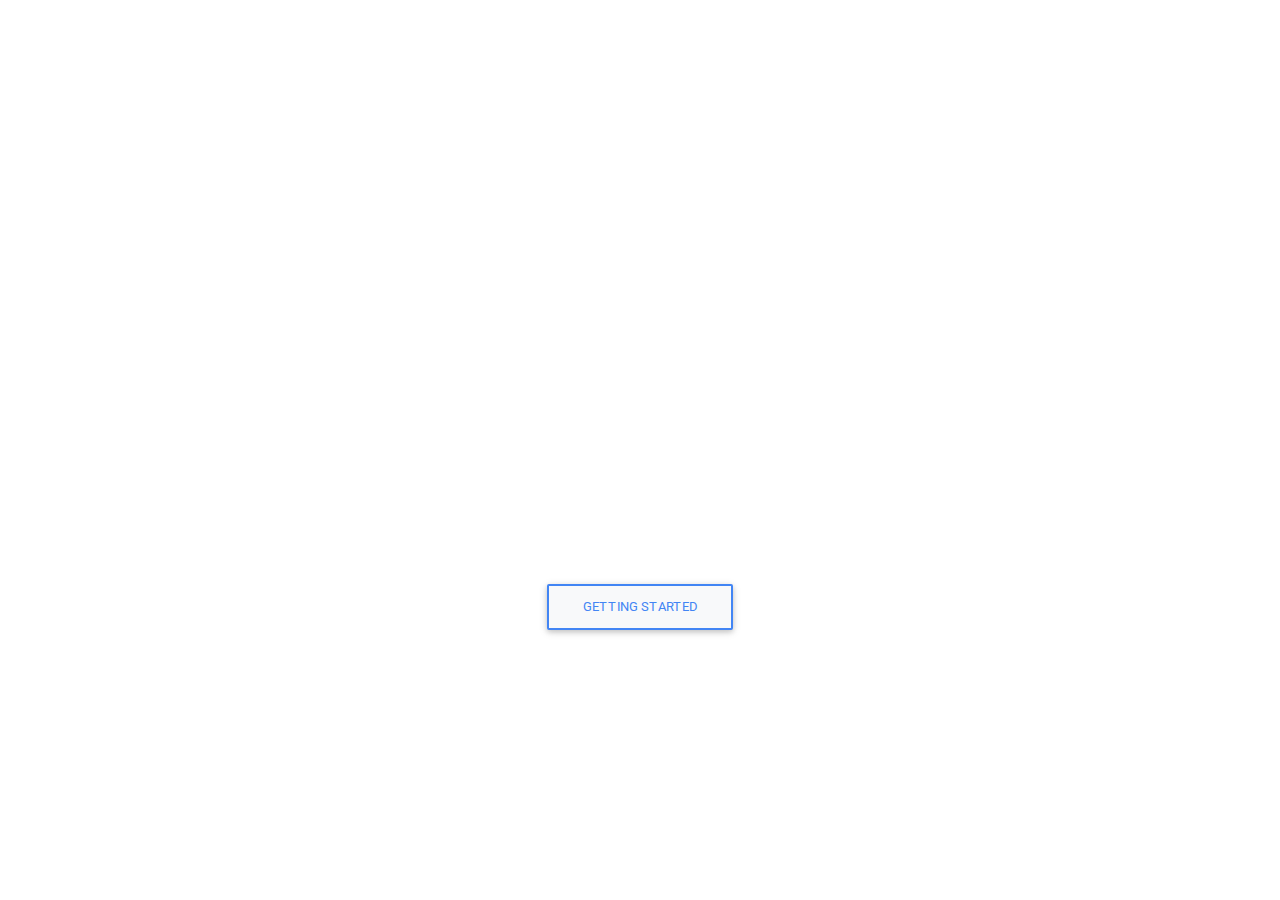
<file: index.html>
<!DOCTYPE html>
<html lang="en">

<head>
    <meta charset="utf-8">
    <meta name="viewport" content="width=device-width, initial-scale=1, shrink-to-fit=no">
    <meta http-equiv="x-ua-compatible" content="ie=edge">
    <title>Material Design Bootstrap</title>
    <!-- Font Awesome -->
    <link rel="stylesheet" href="https://maxcdn.bootstrapcdn.com/font-awesome/4.7.0/css/font-awesome.min.css">
    <!-- Bootstrap core CSS -->
    <link href="css/bootstrap.min.css" rel="stylesheet">
    <!-- Material Design Bootstrap -->
    <link href="css/mdb.min.css" rel="stylesheet">
    <!-- Your custom styles (optional) -->
    <link href="css/style.css" rel="stylesheet">

    <style>
        body {
            background-image: url('https://webgradients.com/public/webgradients_png/030%20Happy%20Fisher.png');
            background-size: cover;
            background-repeat: repeat-y;
            color: #ffffff;
        }

    </style>

</head>

<body>

    <!-- Start your project here-->
    <div style="height: 100vh">
        <div class="flex-center flex-column">
            <h1 style="font-size: 13em;font-weight: 500;" class="animated fadeIn mb-4">Nimble</h1>

            <h5 class="animated fadeIn mb-3">Start your design with our Animation Framework </h5>

            <p class="animated fadeIn text-muted"><a style="background: #ffffff" class="btn btn-outline-primary waves-effect" href="toolcards.html">Getting Started</a></p>
        </div>
    </div>
    <!-- /Start your project here-->

    <!-- SCRIPTS -->
    <!-- JQuery -->
    <script type="text/javascript" src="js/jquery-3.2.1.min.js"></script>
    <!-- Bootstrap tooltips -->
    <script type="text/javascript" src="js/popper.min.js"></script>
    <!-- Bootstrap core JavaScript -->
    <script type="text/javascript" src="js/bootstrap.min.js"></script>
    <!-- MDB core JavaScript -->
    <script type="text/javascript" src="js/mdb.min.js"></script>
</body>

</html>
</file>
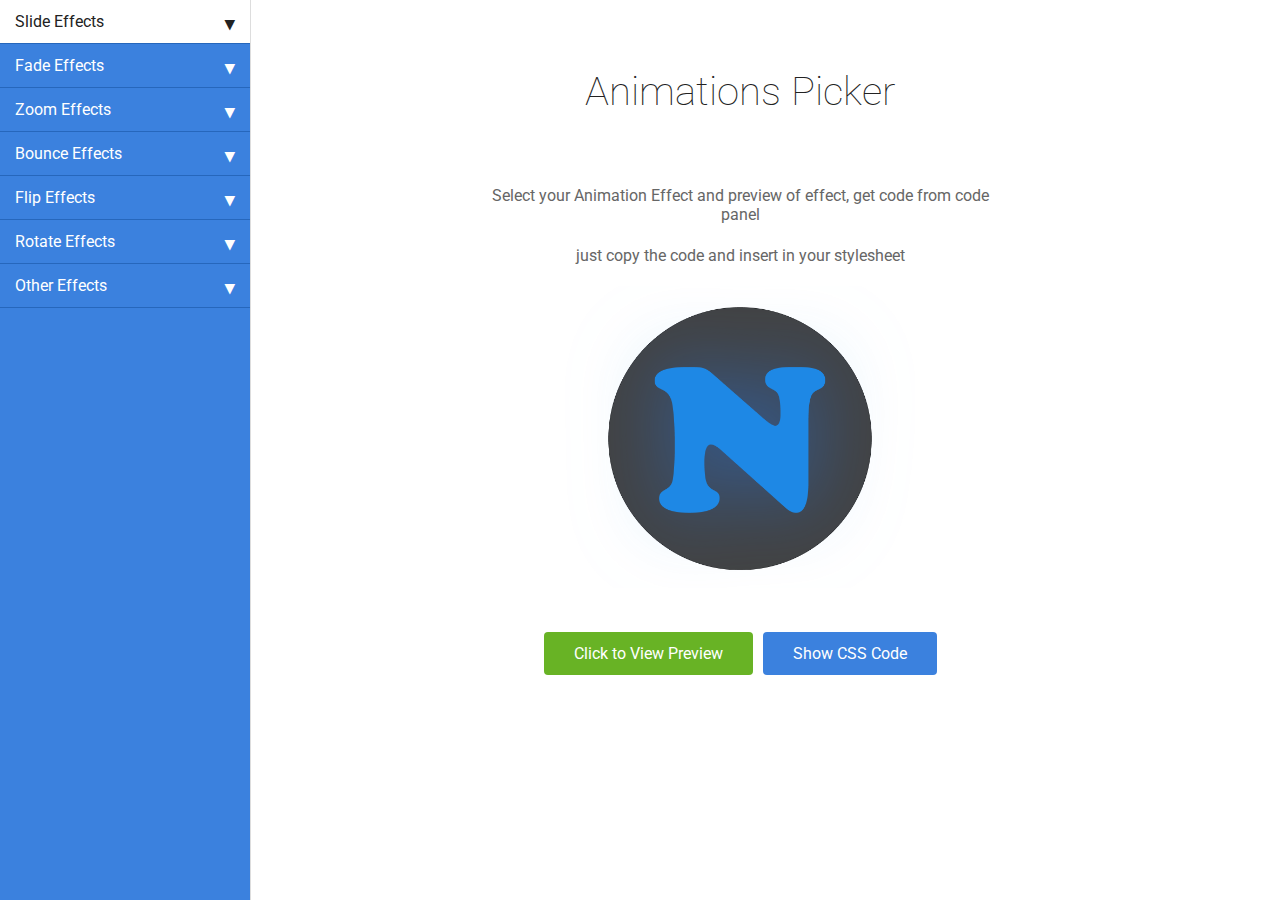
<file: animpicker/index.html>
<!DOCTYPE HTML>
<html>

<head>
    <meta http-equiv="Content-Type" content="text/html; charset=UTF-8">
    <title>Nimble Animation Picker</title>
    <link href='http://fonts.googleapis.com/css?family=Roboto:400,100,300,700,500' rel='stylesheet' type='text/css'>
    <link href="css/style.css" rel="stylesheet" type="text/css">
    <script type="text/javascript" src="js/jquery-1.11.1.min.js"></script>
    <script type="text/javascript" src="js/jquery.reveal.js"></script>
    <script type="text/javascript" src="js/jquery.cookie.min.js"></script>
    <script type="text/javascript" src="js/jquery.navgoco.min.js"></script>
    <link rel="icon" href="images/" sizes="32x32" type="image/x-icon">
    <script>
        //        effect run here
        function testAnim(x) {
            $('#animationSandbox').removeClass().addClass(x + ' animated ').one('webkitAnimationEnd mozAnimationEnd MSAnimationEnd oanimationend animationend', function() {
                $(this).removeClass();
            });
        };

        $(document).ready(function() {
            $('#animation li a').click(function(e) {
                //console.log($(this).html());
                $('#animation li a').removeClass("active");
                $(this).addClass("active");
                e.preventDefault();
                var anim = $(this).text();
                testAnim(anim);
                $('.preview').attr('lang', anim);
                var lang = 'code-' + anim;
                $('.code_btn').attr('lang', lang);
            });

            $('.preview').click(function(e) {
                var anim = $(this).attr('lang');
                testAnim(anim);
            });
        });

        function show_popup(element) {
            $("#CODE").text(" ");
            var class_name = $(element).attr('lang');
            var css = $('.' + class_name).text();
            $("#CODE").html(css);
            $('#myModal').reveal('open');
        }

    </script>
</head>

<body>
    <script type="text/javascript">
        $(document).ready(function() {
            $('.nav').navgoco({
                caretHtml: '<i class="some-random-icon-class"></i>',
                accordion: true,
                openClass: 'open',
                save: true,
                cookie: {
                    name: 'navgoco',
                    expires: false,
                    path: '/'
                },
                slide: {
                    duration: 400,
                    easing: 'swing'
                }
            });
            $('#animation li a span').click(function(e) {
                $('#animation li a').removeClass("active");
                $(this).parent().addClass("active");
            });
        });

    </script>
    <ul id="animation" class="nav-bar nav">
        <li><a href="javascript:;" class="">Slide Effects</a>
            <ul>
                <li><a href="javascript:;" class="active">slideInDown</a></li>
                <li><a href="javascript:;">slideInLeft</a></li>
                <li><a href="javascript:;">slideInRight</a></li>
                <li><a href="javascript:;">slideInUp</a></li>
                <li><a href="javascript:;">slideOutDown</a></li>
                <li><a href="javascript:;">slideOutLeft</a></li>
                <li><a href="javascript:;">slideOutRight</a></li>
                <li><a href="javascript:;">slideOutUp</a></li>
            </ul>
        </li>
        <li><a href="javascript:;">Fade Effects</a>
            <ul>
                <li><a href="javascript:;">fadeIn</a></li>
                <li><a href="javascript:;">fadeInDown</a></li>
                <li><a href="javascript:;">fadeInDownBig</a></li>
                <li><a href="javascript:;">fadeInLeft</a></li>
                <li><a href="javascript:;">fadeInLeftBig</a></li>
                <li><a href="javascript:;">fadeInRight</a></li>
                <li><a href="javascript:;">fadeInRightBig</a></li>
                <li><a href="javascript:;">fadeInUp</a></li>
                <li><a href="javascript:;">fadeInUpBig</a></li>
                <li><a href="javascript:;">fadeOut</a></li>
                <li><a href="javascript:;">fadeOutDown</a></li>
                <li><a href="javascript:;">fadeOutDownBig</a></li>
                <li><a href="javascript:;">fadeOutLeft</a></li>
                <li><a href="javascript:;">fadeOutLeftBig</a></li>
                <li><a href="javascript:;">fadeOutRight</a></li>
                <li><a href="javascript:;">fadeOutRightBig</a></li>
                <li><a href="javascript:;">fadeOutUp</a></li>
                <li><a href="javascript:;">fadeOutUpBig</a></li>
            </ul>
        </li>
        <li><a href="javascript:;">Zoom Effects</a>
            <ul>
                <li><a href="javascript:;">zoomIn</a></li>
                <li><a href="javascript:;">zoomInDown</a></li>
                <li><a href="javascript:;">zoomInLeft</a></li>
                <li><a href="javascript:;">zoomInRight</a></li>
                <li><a href="javascript:;">zoomInUp</a></li>
                <li><a href="javascript:;">zoomOut</a></li>
                <li><a href="javascript:;">zoomOutDown</a></li>
                <li><a href="javascript:;">zoomOutLeft</a></li>
                <li><a href="javascript:;">zoomOutRight</a></li>
                <li><a href="javascript:;">zoomOutUp</a></li>
            </ul>
        </li>
        <li><a href="javascript:;">Bounce Effects</a>
            <ul>
                <li><a href="javascript:;">bounce</a></li>
                <li><a href="javascript:;">bounceIn</a></li>
                <li><a href="javascript:;">bounceInDown</a></li>
                <li><a href="javascript:;">bounceInLeft</a></li>
                <li><a href="javascript:;">bounceInRight</a></li>
                <li><a href="javascript:;">bounceInUp</a></li>
                <li><a href="javascript:;">bounceOut</a></li>
                <li><a href="javascript:;">bounceOutDown</a></li>
                <li><a href="javascript:;">bounceOutLeft</a></li>
                <li><a href="javascript:;">bounceOutRight</a></li>
                <li><a href="javascript:;">bounceOutUp</a></li>
            </ul>
        </li>
        <li><a href="javascript:;">Flip Effects</a>
            <ul>
                <li><a href="javascript:;">flip</a></li>
                <li><a href="javascript:;">flipInX</a></li>
                <li><a href="javascript:;">flipInY</a></li>
                <li><a href="javascript:;">flipOutX</a></li>
                <li><a href="javascript:;">flipOutY</a></li>
            </ul>
        </li>
        <li><a href="javascript:;">Rotate Effects</a>
            <ul>
                <li><a href="javascript:;">rotateIn</a></li>
                <li><a href="javascript:;">rotateInDownLeft</a></li>
                <li><a href="javascript:;">rotateInDownRight</a></li>
                <li><a href="javascript:;">rotateInUpLeft</a></li>
                <li><a href="javascript:;">rotateInUpRight</a></li>
                <li><a href="javascript:;">rotateOut</a></li>
                <li><a href="javascript:;">rotateOutDownLeft</a></li>
                <li><a href="javascript:;">rotateOutDownRight</a></li>
                <li><a href="javascript:;">rotateOutUpLeft</a></li>
                <li><a href="javascript:;">rotateOutUpRight</a></li>
            </ul>
        </li>
        <li><a href="javascript:;">Other Effects</a>
            <ul>
                <li><a href="javascript:;">flash</a></li>
                <li><a href="javascript:;">pulse</a></li>
                <li><a href="javascript:;">rubberBand</a></li>
                <li><a href="javascript:;">shake</a></li>
                <li><a href="javascript:;">swing</a></li>
                <li><a href="javascript:;">tada</a></li>
                <li><a href="javascript:;">wobble</a></li>
                <li><a href="javascript:;">lightSpeedIn</a></li>
                <li><a href="javascript:;">lightSpeedOut</a></li>
            </ul>
        </li>
    </ul>
    <div class="site-container">
        <h1>Animations Picker</h1>
        <h4 style="font-weight: 400;">Select your Animation Effect and preview of effect, get code from code panel</h6>
            <h4 style="font-weight: 400;">just copy the code and insert in your stylesheet</h6>
                <h2 id="animationSandbox"><img width="350" src="images/logo.png" /></h2>
                <div class="container">
                    <div><a href="javascript:;" lang="fadeInLeftBig" class="btn preview">Click to View Preview</a><a onClick="show_popup(this);" href="javascript:;" lang="code-fadeInLeftBig" class="btn blue code_btn">Show CSS Code</a></div>
                    <div id="myModal" class="reveal-modal">
                        <h1>Css Code Information</h1>
                        <pre>      <code id="CODE">
</code>
</pre>
                        <a class="close-reveal-modal">&#215;</a> </div>
                </div>
    </div>
    <div class="code-slideInDown" style="display:none;"> .slideInDown { -webkit-animation-name: slideInDown; animation-name: slideInDown; -webkit-animation-duration: 1s; animation-duration: 1s; -webkit-animation-fill-mode: both; animation-fill-mode: both; } @-webkit-keyframes slideInDown { 0% { -webkit-transform: translateY(-100%); transform: translateY(-100%); visibility: visible; } 100% { -webkit-transform: translateY(0); transform: translateY(0); } } @keyframes slideInDown { 0% { -webkit-transform: translateY(-100%); transform: translateY(-100%); visibility: visible; } 100% { -webkit-transform: translateY(0); transform: translateY(0); } } </div>
    <div class="code-slideInLeft" style="display:none;"> .slideInLeft { -webkit-animation-name: slideInLeft; animation-name: slideInLeft; -webkit-animation-duration: 1s; animation-duration: 1s; -webkit-animation-fill-mode: both; animation-fill-mode: both; } @-webkit-keyframes slideInLeft { 0% { -webkit-transform: translateX(-100%); transform: translateX(-100%); visibility: visible; } 100% { -webkit-transform: translateX(0); transform: translateX(0); } } @keyframes slideInLeft { 0% { -webkit-transform: translateX(-100%); transform: translateX(-100%); visibility: visible; } 100% { -webkit-transform: translateX(0); transform: translateX(0); } } </div>
    <div class="code-slideInRight" style="display:none;"> .slideInRight { -webkit-animation-name: slideInRight; animation-name: slideInRight; -webkit-animation-duration: 1s; animation-duration: 1s; -webkit-animation-fill-mode: both; animation-fill-mode: both; } @-webkit-keyframes slideInRight { 0% { -webkit-transform: translateX(100%); transform: translateX(100%); visibility: visible; } 100% { -webkit-transform: translateX(0); transform: translateX(0); } } @keyframes slideInRight { 0% { -webkit-transform: translateX(100%); transform: translateX(100%); visibility: visible; } 100% { -webkit-transform: translateX(0); transform: translateX(0); } } </div>
    <div class="code-slideInUp" style="display:none;"> .slideInUp { -webkit-animation-name: slideInUp; animation-name: slideInUp; -webkit-animation-duration: 1s; animation-duration: 1s; -webkit-animation-fill-mode: both; animation-fill-mode: both; } @-webkit-keyframes slideInUp { 0% { -webkit-transform: translateY(100%); transform: translateY(100%); visibility: visible; } 100% { -webkit-transform: translateY(0); transform: translateY(0); } } @keyframes slideInUp { 0% { -webkit-transform: translateY(100%); transform: translateY(100%); visibility: visible; } 100% { -webkit-transform: translateY(0); transform: translateY(0); } } </div>
    <div class="code-slideOutDown" style="display:none;"> .slideOutDown { -webkit-animation-name: slideOutDown; animation-name: slideOutDown; -webkit-animation-duration: 1s; animation-duration: 1s; -webkit-animation-fill-mode: both; animation-fill-mode: both; } @-webkit-keyframes slideOutDown { 0% { -webkit-transform: translateY(0); transform: translateY(0); } 100% { visibility: hidden; -webkit-transform: translateY(100%); transform: translateY(100%); } } @keyframes slideOutDown { 0% { -webkit-transform: translateY(0); transform: translateY(0); } 100% { visibility: hidden; -webkit-transform: translateY(100%); transform: translateY(100%); } } </div>
    <div class="code-slideOutLeft" style="display:none;"> .slideOutLeft { -webkit-animation-name: slideOutLeft; animation-name: slideOutLeft; -webkit-animation-duration: 1s; animation-duration: 1s; -webkit-animation-fill-mode: both; animation-fill-mode: both; } @-webkit-keyframes slideOutLeft { 0% { -webkit-transform: translateX(0); transform: translateX(0); } 100% { visibility: hidden; -webkit-transform: translateX(-100%); transform: translateX(-100%); } } @keyframes slideOutLeft { 0% { -webkit-transform: translateX(0); transform: translateX(0); } 100% { visibility: hidden; -webkit-transform: translateX(-100%); transform: translateX(-100%); } } </div>
    <div class="code-slideOutRight" style="display:none;"> .slideOutRight { -webkit-animation-name: slideOutRight; animation-name: slideOutRight; -webkit-animation-duration: 1s; animation-duration: 1s; -webkit-animation-fill-mode: both; animation-fill-mode: both; } @-webkit-keyframes slideOutRight { 0% { -webkit-transform: translateX(0); transform: translateX(0); } 100% { visibility: hidden; -webkit-transform: translateX(100%); transform: translateX(100%); } } @keyframes slideOutRight { 0% { -webkit-transform: translateX(0); transform: translateX(0); } 100% { visibility: hidden; -webkit-transform: translateX(100%); transform: translateX(100%); } } </div>
    <div class="code-slideOutUp" style="display:none;"> .slideOutUp { -webkit-animation-name: slideOutUp; animation-name: slideOutUp; -webkit-animation-duration: 1s; animation-duration: 1s; -webkit-animation-fill-mode: both; animation-fill-mode: both; } @-webkit-keyframes slideOutUp { 0% { -webkit-transform: translateY(0); transform: translateY(0); } 100% { visibility: hidden; -webkit-transform: translateY(-100%); transform: translateY(-100%); } } @keyframes slideOutUp { 0% { -webkit-transform: translateY(0); transform: translateY(0); } 100% { visibility: hidden; -webkit-transform: translateY(-100%); transform: translateY(-100%); } } </div>
    <div class="code-fadeIn" style="display:none;"> .fadeIn { -webkit-animation-name: fadeIn; animation-name: fadeIn; -webkit-animation-duration: 1s; animation-duration: 1s; -webkit-animation-fill-mode: both; animation-fill-mode: both; } @-webkit-keyframes fadeIn { 0% {opacity: 0;} 100% {opacity: 1;} } @keyframes fadeIn { 0% {opacity: 0;} 100% {opacity: 1;} } </div>
    <div class="code-fadeInDown" style="display:none;"> .fadeInDown { -webkit-animation-name: fadeInDown; animation-name: fadeInDown; -webkit-animation-duration: 1s; animation-duration: 1s; -webkit-animation-fill-mode: both; animation-fill-mode: both; } @-webkit-keyframes fadeInDown { 0% { opacity: 0; -webkit-transform: translate3d(0, -100%, 0); transform: translate3d(0, -100%, 0); } 100% { opacity: 1; -webkit-transform: none; transform: none; } } @keyframes fadeInDown { 0% { opacity: 0; -webkit-transform: translate3d(0, -100%, 0); transform: translate3d(0, -100%, 0); } 100% { opacity: 1; -webkit-transform: none; transform: none; } } </div>
    <div class="code-fadeInDownBig" style="display:none;"> .fadeInDownBig { -webkit-animation-name: fadeInDownBig; animation-name: fadeInDownBig; -webkit-animation-duration: 1s; animation-duration: 1s; -webkit-animation-fill-mode: both; animation-fill-mode: both; } @-webkit-keyframes fadeInDownBig { 0% { opacity: 0; -webkit-transform: translate3d(0, -2000px, 0); transform: translate3d(0, -2000px, 0); } 100% { opacity: 1; -webkit-transform: none; transform: none; } } @keyframes fadeInDownBig { 0% { opacity: 0; -webkit-transform: translate3d(0, -2000px, 0); transform: translate3d(0, -2000px, 0); } 100% { opacity: 1; -webkit-transform: none; transform: none; } } </div>
    <div class="code-fadeInLeft" style="display:none;"> .fadeInLeft { -webkit-animation-name: fadeInLeft; animation-name: fadeInLeft; -webkit-animation-duration: 1s; animation-duration: 1s; -webkit-animation-fill-mode: both; animation-fill-mode: both; } @-webkit-keyframes fadeInLeft { 0% { opacity: 0; -webkit-transform: translate3d(-100%, 0, 0); transform: translate3d(-100%, 0, 0); } 100% { opacity: 1; -webkit-transform: none; transform: none; } } @keyframes fadeInLeft { 0% { opacity: 0; -webkit-transform: translate3d(-100%, 0, 0); transform: translate3d(-100%, 0, 0); } 100% { opacity: 1; -webkit-transform: none; transform: none; } } </div>
    <div class="code-fadeInLeftBig" style="display:none;"> .fadeInLeftBig { -webkit-animation-name: fadeInLeftBig; animation-name: fadeInLeftBig; -webkit-animation-duration: 1s; animation-duration: 1s; -webkit-animation-fill-mode: both; animation-fill-mode: both; } @-webkit-keyframes fadeInLeftBig { 0% { opacity: 0; -webkit-transform: translate3d(-2000px, 0, 0); transform: translate3d(-2000px, 0, 0); } 100% { opacity: 1; -webkit-transform: none; transform: none; } } @keyframes fadeInLeftBig { 0% { opacity: 0; -webkit-transform: translate3d(-2000px, 0, 0); transform: translate3d(-2000px, 0, 0); } 100% { opacity: 1; -webkit-transform: none; transform: none; } } </div>
    <div class="code-fadeInRight" style="display:none;"> .fadeInRight { -webkit-animation-name: fadeInRight; animation-name: fadeInRight; -webkit-animation-duration: 1s; animation-duration: 1s; -webkit-animation-fill-mode: both; animation-fill-mode: both; } @-webkit-keyframes fadeInRight { 0% { opacity: 0; -webkit-transform: translate3d(100%, 0, 0); transform: translate3d(100%, 0, 0); } 100% { opacity: 1; -webkit-transform: none; transform: none; } } @keyframes fadeInRight { 0% { opacity: 0; -webkit-transform: translate3d(100%, 0, 0); transform: translate3d(100%, 0, 0); } 100% { opacity: 1; -webkit-transform: none; transform: none; } } </div>
    <div class="code-fadeInRightBig" style="display:none;"> .fadeInRightBig { -webkit-animation-name: fadeInRightBig; animation-name: fadeInRightBig; -webkit-animation-duration: 1s; animation-duration: 1s; -webkit-animation-fill-mode: both; animation-fill-mode: both; } @-webkit-keyframes fadeInRightBig { 0% { opacity: 0; -webkit-transform: translate3d(2000px, 0, 0); transform: translate3d(2000px, 0, 0); } 100% { opacity: 1; -webkit-transform: none; transform: none; } } @keyframes fadeInRightBig { 0% { opacity: 0; -webkit-transform: translate3d(2000px, 0, 0); transform: translate3d(2000px, 0, 0); } 100% { opacity: 1; -webkit-transform: none; transform: none; } }
    </div>
    <div class="code-fadeInUp" style="display:none;"> .fadeInUp { -webkit-animation-name: fadeInUp; animation-name: fadeInUp; -webkit-animation-duration: 1s; animation-duration: 1s; -webkit-animation-fill-mode: both; animation-fill-mode: both; } @-webkit-keyframes fadeInUp { 0% { opacity: 0; -webkit-transform: translate3d(0, 100%, 0); transform: translate3d(0, 100%, 0); } 100% { opacity: 1; -webkit-transform: none; transform: none; } } @keyframes fadeInUp { 0% { opacity: 0; -webkit-transform: translate3d(0, 100%, 0); transform: translate3d(0, 100%, 0); } 100% { opacity: 1; -webkit-transform: none; transform: none; } } </div>
    <div class="code-fadeInUpBig" style="display:none;"> .fadeInUpBig { -webkit-animation-name: fadeInUpBig; animation-name: fadeInUpBig; -webkit-animation-duration: 1s; animation-duration: 1s; -webkit-animation-fill-mode: both; animation-fill-mode: both; } @-webkit-keyframes fadeInUpBig { 0% { opacity: 0; -webkit-transform: translate3d(0, 2000px, 0); transform: translate3d(0, 2000px, 0); } 100% { opacity: 1; -webkit-transform: none; transform: none; } } @keyframes fadeInUpBig { 0% { opacity: 0; -webkit-transform: translate3d(0, 2000px, 0); transform: translate3d(0, 2000px, 0); } 100% { opacity: 1; -webkit-transform: none; transform: none; } } </div>
    <div class="code-fadeOut" style="display:none;"> .fadeOut { -webkit-animation-name: fadeOut; animation-name: fadeOut; -webkit-animation-duration: 1s; animation-duration: 1s; -webkit-animation-fill-mode: both; animation-fill-mode: both; } @-webkit-keyframes fadeOut { 0% {opacity: 1;} 100% {opacity: 0;} } @keyframes fadeOut { 0% {opacity: 1;} 100% {opacity: 0;} } </div>
    <div class="code-fadeOutDown" style="display:none;"> .fadeOutDown { -webkit-animation-name: fadeOutDown; animation-name: fadeOutDown; -webkit-animation-duration: 1s; animation-duration: 1s; -webkit-animation-fill-mode: both; animation-fill-mode: both; } @-webkit-keyframes fadeOutDown { 0% { opacity: 1; } 100% { opacity: 0; -webkit-transform: translate3d(0, 100%, 0); transform: translate3d(0, 100%, 0); } } @keyframes fadeOutDown { 0% { opacity: 1; } 100% { opacity: 0; -webkit-transform: translate3d(0, 100%, 0); transform: translate3d(0, 100%, 0); } }
    </div>
    <div class="code-fadeOutDownBig" style="display:none;"> .fadeOutDownBig { -webkit-animation-name: fadeOutDownBig; animation-name: fadeOutDownBig; -webkit-animation-duration: 1s; animation-duration: 1s; -webkit-animation-fill-mode: both; animation-fill-mode: both; } @-webkit-keyframes fadeOutDownBig { 0% { opacity: 1; } 100% { opacity: 0; -webkit-transform: translate3d(0, 2000px, 0); transform: translate3d(0, 2000px, 0); } } @keyframes fadeOutDownBig { 0% { opacity: 1; } 100% { opacity: 0; -webkit-transform: translate3d(0, 2000px, 0); transform: translate3d(0, 2000px, 0); } }
    </div>
    <div class="code-fadeOutLeft" style="display:none;"> .fadeOutLeft { -webkit-animation-name: fadeOutLeft; animation-name: fadeOutLeft; -webkit-animation-duration: 1s; animation-duration: 1s; -webkit-animation-fill-mode: both; animation-fill-mode: both; } @-webkit-keyframes fadeOutLeft { 0% { opacity: 1; } 100% { opacity: 0; -webkit-transform: translate3d(-100%, 0, 0); transform: translate3d(-100%, 0, 0); } } @keyframes fadeOutLeft { 0% { opacity: 1; } 100% { opacity: 0; -webkit-transform: translate3d(-100%, 0, 0); transform: translate3d(-100%, 0, 0); } }
    </div>
    <div class="code-fadeOutLeftBig" style="display:none;"> .fadeOutLeftBig { -webkit-animation-name: fadeOutLeftBig; animation-name: fadeOutLeftBig; -webkit-animation-duration: 1s; animation-duration: 1s; -webkit-animation-fill-mode: both; animation-fill-mode: both; } @-webkit-keyframes fadeOutLeftBig { 0% { opacity: 1; } 100% { opacity: 0; -webkit-transform: translate3d(-2000px, 0, 0); transform: translate3d(-2000px, 0, 0); } } @keyframes fadeOutLeftBig { 0% { opacity: 1; } 100% { opacity: 0; -webkit-transform: translate3d(-2000px, 0, 0); transform: translate3d(-2000px, 0, 0); } } </div>
    <div class="code-fadeOutRight" style="display:none;"> .fadeOutRight { -webkit-animation-name: fadeOutRight; animation-name: fadeOutRight; -webkit-animation-duration: 1s; animation-duration: 1s; -webkit-animation-fill-mode: both; animation-fill-mode: both; } @-webkit-keyframes fadeOutRight { 0% { opacity: 1; } 100% { opacity: 0; -webkit-transform: translate3d(100%, 0, 0); transform: translate3d(100%, 0, 0); } } @keyframes fadeOutRight { 0% { opacity: 1; } 100% { opacity: 0; -webkit-transform: translate3d(100%, 0, 0); transform: translate3d(100%, 0, 0); } }
    </div>
    <div class="code-fadeOutRightBig" style="display:none;"> .fadeOutRightBig { -webkit-animation-name: fadeOutRightBig; animation-name: fadeOutRightBig; -webkit-animation-duration: 1s; animation-duration: 1s; -webkit-animation-fill-mode: both; animation-fill-mode: both; } @-webkit-keyframes fadeOutRightBig { 0% { opacity: 1; } 100% { opacity: 0; -webkit-transform: translate3d(2000px, 0, 0); transform: translate3d(2000px, 0, 0); } } @keyframes fadeOutRightBig { 0% { opacity: 1; } 100% { opacity: 0; -webkit-transform: translate3d(2000px, 0, 0); transform: translate3d(2000px, 0, 0); } }
    </div>
    <div class="code-fadeOutUp" style="display:none;"> .fadeOutUp { -webkit-animation-name: fadeOutUp; animation-name: fadeOutUp; -webkit-animation-duration: 1s; animation-duration: 1s; -webkit-animation-fill-mode: both; animation-fill-mode: both; } @-webkit-keyframes fadeOutUp { 0% { opacity: 1; } 100% { opacity: 0; -webkit-transform: translate3d(0, -100%, 0); transform: translate3d(0, -100%, 0); } } @keyframes fadeOutUp { 0% { opacity: 1; } 100% { opacity: 0; -webkit-transform: translate3d(0, -100%, 0); transform: translate3d(0, -100%, 0); } } </div>
    <div class="code-fadeOutUpBig" style="display:none;"> .fadeOutUpBig { -webkit-animation-name: fadeOutUpBig; animation-name: fadeOutUpBig; -webkit-animation-duration: 1s; animation-duration: 1s; -webkit-animation-fill-mode: both; animation-fill-mode: both; } @-webkit-keyframes fadeOutUpBig { 0% { opacity: 1; } 100% { opacity: 0; -webkit-transform: translate3d(0, -2000px, 0); transform: translate3d(0, -2000px, 0); } } @keyframes fadeOutUpBig { 0% { opacity: 1; } 100% { opacity: 0; -webkit-transform: translate3d(0, -2000px, 0); transform: translate3d(0, -2000px, 0); } } </div>
    <div class="code-zoomIn" style="display:none;"> .zoomIn { -webkit-animation-name: zoomIn; animation-name: zoomIn; -webkit-animation-duration: 1s; animation-duration: 1s; -webkit-animation-fill-mode: both; animation-fill-mode: both; } @-webkit-keyframes zoomIn { 0% { opacity: 0; -webkit-transform: scale3d(.3, .3, .3); transform: scale3d(.3, .3, .3); } 50% { opacity: 1; } } @keyframes zoomIn { 0% { opacity: 0; -webkit-transform: scale3d(.3, .3, .3); transform: scale3d(.3, .3, .3); } 50% { opacity: 1; } } </div>
    <div class="code-zoomInDown" style="display:none;"> .zoomInDown { -webkit-animation-name: zoomInDown; animation-name: zoomInDown; -webkit-animation-duration: 1s; animation-duration: 1s; -webkit-animation-fill-mode: both; animation-fill-mode: both; } @-webkit-keyframes zoomInDown { 0% { opacity: 0; -webkit-transform: scale3d(.1, .1, .1) translate3d(0, -1000px, 0); transform: scale3d(.1, .1, .1) translate3d(0, -1000px, 0); -webkit-animation-timing-function: cubic-bezier(0.550, 0.055, 0.675, 0.190); animation-timing-function: cubic-bezier(0.550, 0.055, 0.675, 0.190); } 60% { opacity: 1; -webkit-transform: scale3d(.475, .475, .475) translate3d(0, 60px, 0); transform: scale3d(.475, .475, .475) translate3d(0, 60px, 0); -webkit-animation-timing-function: cubic-bezier(0.175, 0.885, 0.320, 1); animation-timing-function: cubic-bezier(0.175, 0.885, 0.320, 1); } } @keyframes zoomInDown { 0% { opacity: 0; -webkit-transform: scale3d(.1, .1, .1) translate3d(0, -1000px, 0); transform: scale3d(.1, .1, .1) translate3d(0, -1000px, 0); -webkit-animation-timing-function: cubic-bezier(0.550, 0.055, 0.675, 0.190); animation-timing-function: cubic-bezier(0.550, 0.055, 0.675, 0.190); } 60% { opacity: 1; -webkit-transform: scale3d(.475, .475, .475) translate3d(0, 60px, 0); transform: scale3d(.475, .475, .475) translate3d(0, 60px, 0); -webkit-animation-timing-function: cubic-bezier(0.175, 0.885, 0.320, 1); animation-timing-function: cubic-bezier(0.175, 0.885, 0.320, 1); } } </div>
    <div class="code-zoomInLeft" style="display:none;"> .zoomInLeft { -webkit-animation-name: zoomInLeft; animation-name: zoomInLeft; -webkit-animation-duration: 1s; animation-duration: 1s; -webkit-animation-fill-mode: both; animation-fill-mode: both; } @-webkit-keyframes zoomInLeft { 0% { opacity: 0; -webkit-transform: scale3d(.1, .1, .1) translate3d(-1000px, 0, 0); transform: scale3d(.1, .1, .1) translate3d(-1000px, 0, 0); -webkit-animation-timing-function: cubic-bezier(0.550, 0.055, 0.675, 0.190); animation-timing-function: cubic-bezier(0.550, 0.055, 0.675, 0.190); } 60% { opacity: 1; -webkit-transform: scale3d(.475, .475, .475) translate3d(10px, 0, 0); transform: scale3d(.475, .475, .475) translate3d(10px, 0, 0); -webkit-animation-timing-function: cubic-bezier(0.175, 0.885, 0.320, 1); animation-timing-function: cubic-bezier(0.175, 0.885, 0.320, 1); } } @keyframes zoomInLeft { 0% { opacity: 0; -webkit-transform: scale3d(.1, .1, .1) translate3d(-1000px, 0, 0); transform: scale3d(.1, .1, .1) translate3d(-1000px, 0, 0); -webkit-animation-timing-function: cubic-bezier(0.550, 0.055, 0.675, 0.190); animation-timing-function: cubic-bezier(0.550, 0.055, 0.675, 0.190); } 60% { opacity: 1; -webkit-transform: scale3d(.475, .475, .475) translate3d(10px, 0, 0); transform: scale3d(.475, .475, .475) translate3d(10px, 0, 0); -webkit-animation-timing-function: cubic-bezier(0.175, 0.885, 0.320, 1); animation-timing-function: cubic-bezier(0.175, 0.885, 0.320, 1); } } </div>
    <div class="code-zoomInRight" style="display:none;"> .zoomInRight { -webkit-animation-name: zoomInRight; animation-name: zoomInRight; -webkit-animation-duration: 1s; animation-duration: 1s; -webkit-animation-fill-mode: both; animation-fill-mode: both; } @-webkit-keyframes zoomInRight { 0% { opacity: 0; -webkit-transform: scale3d(.1, .1, .1) translate3d(1000px, 0, 0); transform: scale3d(.1, .1, .1) translate3d(1000px, 0, 0); -webkit-animation-timing-function: cubic-bezier(0.550, 0.055, 0.675, 0.190); animation-timing-function: cubic-bezier(0.550, 0.055, 0.675, 0.190); } 60% { opacity: 1; -webkit-transform: scale3d(.475, .475, .475) translate3d(-10px, 0, 0); transform: scale3d(.475, .475, .475) translate3d(-10px, 0, 0); -webkit-animation-timing-function: cubic-bezier(0.175, 0.885, 0.320, 1); animation-timing-function: cubic-bezier(0.175, 0.885, 0.320, 1); } } @keyframes zoomInRight { 0% { opacity: 0; -webkit-transform: scale3d(.1, .1, .1) translate3d(1000px, 0, 0); transform: scale3d(.1, .1, .1) translate3d(1000px, 0, 0); -webkit-animation-timing-function: cubic-bezier(0.550, 0.055, 0.675, 0.190); animation-timing-function: cubic-bezier(0.550, 0.055, 0.675, 0.190); } 60% { opacity: 1; -webkit-transform: scale3d(.475, .475, .475) translate3d(-10px, 0, 0); transform: scale3d(.475, .475, .475) translate3d(-10px, 0, 0); -webkit-animation-timing-function: cubic-bezier(0.175, 0.885, 0.320, 1); animation-timing-function: cubic-bezier(0.175, 0.885, 0.320, 1); } } </div>
    <div class="code-zoomInUp" style="display:none;"> .zoomInUp { -webkit-animation-name: zoomInUp; animation-name: zoomInUp; -webkit-animation-duration: 1s; animation-duration: 1s; -webkit-animation-fill-mode: both; animation-fill-mode: both; } @-webkit-keyframes zoomInUp { 0% { opacity: 0; -webkit-transform: scale3d(.1, .1, .1) translate3d(0, 1000px, 0); transform: scale3d(.1, .1, .1) translate3d(0, 1000px, 0); -webkit-animation-timing-function: cubic-bezier(0.550, 0.055, 0.675, 0.190); animation-timing-function: cubic-bezier(0.550, 0.055, 0.675, 0.190); } 60% { opacity: 1; -webkit-transform: scale3d(.475, .475, .475) translate3d(0, -60px, 0); transform: scale3d(.475, .475, .475) translate3d(0, -60px, 0); -webkit-animation-timing-function: cubic-bezier(0.175, 0.885, 0.320, 1); animation-timing-function: cubic-bezier(0.175, 0.885, 0.320, 1); } } @keyframes zoomInUp { 0% { opacity: 0; -webkit-transform: scale3d(.1, .1, .1) translate3d(0, 1000px, 0); transform: scale3d(.1, .1, .1) translate3d(0, 1000px, 0); -webkit-animation-timing-function: cubic-bezier(0.550, 0.055, 0.675, 0.190); animation-timing-function: cubic-bezier(0.550, 0.055, 0.675, 0.190); } 60% { opacity: 1; -webkit-transform: scale3d(.475, .475, .475) translate3d(0, -60px, 0); transform: scale3d(.475, .475, .475) translate3d(0, -60px, 0); -webkit-animation-timing-function: cubic-bezier(0.175, 0.885, 0.320, 1); animation-timing-function: cubic-bezier(0.175, 0.885, 0.320, 1); } } </div>
    <div class="code-zoomOut" style="display:none;"> .zoomOut { -webkit-animation-name: zoomOut; animation-name: zoomOut; -webkit-animation-duration: 1s; animation-duration: 1s; -webkit-animation-fill-mode: both; animation-fill-mode: both; } @-webkit-keyframes zoomOut { 0% { opacity: 1; } 50% { opacity: 0; -webkit-transform: scale3d(.3, .3, .3); transform: scale3d(.3, .3, .3); } 100% { opacity: 0; } } @keyframes zoomOut { 0% { opacity: 1; } 50% { opacity: 0; -webkit-transform: scale3d(.3, .3, .3); transform: scale3d(.3, .3, .3); } 100% { opacity: 0; } } </div>
    <div class="code-zoomOutDown" style="display:none;"> .zoomOutDown { -webkit-animation-name: zoomOutDown; animation-name: zoomOutDown; -webkit-animation-duration: 1s; animation-duration: 1s; -webkit-animation-fill-mode: both; animation-fill-mode: both; } @-webkit-keyframes zoomOutDown { 40% { opacity: 1; -webkit-transform: scale3d(.475, .475, .475) translate3d(0, -60px, 0); transform: scale3d(.475, .475, .475) translate3d(0, -60px, 0); -webkit-animation-timing-function: cubic-bezier(0.550, 0.055, 0.675, 0.190); animation-timing-function: cubic-bezier(0.550, 0.055, 0.675, 0.190); } 100% { opacity: 0; -webkit-transform: scale3d(.1, .1, .1) translate3d(0, 2000px, 0); transform: scale3d(.1, .1, .1) translate3d(0, 2000px, 0); -webkit-transform-origin: center bottom; transform-origin: center bottom; -webkit-animation-timing-function: cubic-bezier(0.175, 0.885, 0.320, 1); animation-timing-function: cubic-bezier(0.175, 0.885, 0.320, 1); } } @keyframes zoomOutDown { 40% { opacity: 1; -webkit-transform: scale3d(.475, .475, .475) translate3d(0, -60px, 0); transform: scale3d(.475, .475, .475) translate3d(0, -60px, 0); -webkit-animation-timing-function: cubic-bezier(0.550, 0.055, 0.675, 0.190); animation-timing-function: cubic-bezier(0.550, 0.055, 0.675, 0.190); } 100% { opacity: 0; -webkit-transform: scale3d(.1, .1, .1) translate3d(0, 2000px, 0); transform: scale3d(.1, .1, .1) translate3d(0, 2000px, 0); -webkit-transform-origin: center bottom; transform-origin: center bottom; -webkit-animation-timing-function: cubic-bezier(0.175, 0.885, 0.320, 1); animation-timing-function: cubic-bezier(0.175, 0.885, 0.320, 1); } } </div>
    <div class="code-zoomOutLeft" style="display:none;"> .zoomOutLeft { -webkit-animation-name: zoomOutLeft; animation-name: zoomOutLeft; -webkit-animation-duration: 1s; animation-duration: 1s; -webkit-animation-fill-mode: both; animation-fill-mode: both; } @-webkit-keyframes zoomOutLeft { 40% { opacity: 1; -webkit-transform: scale3d(.475, .475, .475) translate3d(42px, 0, 0); transform: scale3d(.475, .475, .475) translate3d(42px, 0, 0); } 100% { opacity: 0; -webkit-transform: scale(.1) translate3d(-2000px, 0, 0); transform: scale(.1) translate3d(-2000px, 0, 0); -webkit-transform-origin: left center; transform-origin: left center; } } @keyframes zoomOutLeft { 40% { opacity: 1; -webkit-transform: scale3d(.475, .475, .475) translate3d(42px, 0, 0); transform: scale3d(.475, .475, .475) translate3d(42px, 0, 0); } 100% { opacity: 0; -webkit-transform: scale(.1) translate3d(-2000px, 0, 0); transform: scale(.1) translate3d(-2000px, 0, 0); -webkit-transform-origin: left center; transform-origin: left center; } } </div>
    <div class="code-zoomOutRight" style="display:none;"> .zoomOutRight { -webkit-animation-name: zoomOutRight; animation-name: zoomOutRight; -webkit-animation-duration: 1s; animation-duration: 1s; -webkit-animation-fill-mode: both; animation-fill-mode: both; } @-webkit-keyframes zoomOutRight { 40% { opacity: 1; -webkit-transform: scale3d(.475, .475, .475) translate3d(-42px, 0, 0); transform: scale3d(.475, .475, .475) translate3d(-42px, 0, 0); } 100% { opacity: 0; -webkit-transform: scale(.1) translate3d(2000px, 0, 0); transform: scale(.1) translate3d(2000px, 0, 0); -webkit-transform-origin: right center; transform-origin: right center; } } @keyframes zoomOutRight { 40% { opacity: 1; -webkit-transform: scale3d(.475, .475, .475) translate3d(-42px, 0, 0); transform: scale3d(.475, .475, .475) translate3d(-42px, 0, 0); } 100% { opacity: 0; -webkit-transform: scale(.1) translate3d(2000px, 0, 0); transform: scale(.1) translate3d(2000px, 0, 0); -webkit-transform-origin: right center; transform-origin: right center; } } </div>
    <div class="code-zoomOutUp" style="display:none;"> .zoomOutUp { -webkit-animation-name: zoomOutUp; animation-name: zoomOutUp; -webkit-animation-duration: 1s; animation-duration: 1s; -webkit-animation-fill-mode: both; animation-fill-mode: both; } @-webkit-keyframes zoomOutUp { 40% { opacity: 1; -webkit-transform: scale3d(.475, .475, .475) translate3d(0, 60px, 0); transform: scale3d(.475, .475, .475) translate3d(0, 60px, 0); -webkit-animation-timing-function: cubic-bezier(0.550, 0.055, 0.675, 0.190); animation-timing-function: cubic-bezier(0.550, 0.055, 0.675, 0.190); } 100% { opacity: 0; -webkit-transform: scale3d(.1, .1, .1) translate3d(0, -2000px, 0); transform: scale3d(.1, .1, .1) translate3d(0, -2000px, 0); -webkit-transform-origin: center bottom; transform-origin: center bottom; -webkit-animation-timing-function: cubic-bezier(0.175, 0.885, 0.320, 1); animation-timing-function: cubic-bezier(0.175, 0.885, 0.320, 1); } } @keyframes zoomOutUp { 40% { opacity: 1; -webkit-transform: scale3d(.475, .475, .475) translate3d(0, 60px, 0); transform: scale3d(.475, .475, .475) translate3d(0, 60px, 0); -webkit-animation-timing-function: cubic-bezier(0.550, 0.055, 0.675, 0.190); animation-timing-function: cubic-bezier(0.550, 0.055, 0.675, 0.190); } 100% { opacity: 0; -webkit-transform: scale3d(.1, .1, .1) translate3d(0, -2000px, 0); transform: scale3d(.1, .1, .1) translate3d(0, -2000px, 0); -webkit-transform-origin: center bottom; transform-origin: center bottom; -webkit-animation-timing-function: cubic-bezier(0.175, 0.885, 0.320, 1); animation-timing-function: cubic-bezier(0.175, 0.885, 0.320, 1); } } </div>
    <div class="code-bounce" style="display:none;"> .bounce { -webkit-animation-name: bounce; animation-name: bounce; -webkit-transform-origin: center bottom; -ms-transform-origin: center bottom; transform-origin: center bottom; -webkit-animation-duration: 1s; animation-duration: 1s; -webkit-animation-fill-mode: both; animation-fill-mode: both; } @-webkit-keyframes bounce { 0%, 20%, 53%, 80%, 100% { -webkit-transition-timing-function: cubic-bezier(0.215, 0.610, 0.355, 1.000); transition-timing-function: cubic-bezier(0.215, 0.610, 0.355, 1.000); -webkit-transform: translate3d(0,0,0); transform: translate3d(0,0,0); } 40%, 43% { -webkit-transition-timing-function: cubic-bezier(0.755, 0.050, 0.855, 0.060); transition-timing-function: cubic-bezier(0.755, 0.050, 0.855, 0.060); -webkit-transform: translate3d(0, -30px, 0); transform: translate3d(0, -30px, 0); } 70% { -webkit-transition-timing-function: cubic-bezier(0.755, 0.050, 0.855, 0.060); transition-timing-function: cubic-bezier(0.755, 0.050, 0.855, 0.060); -webkit-transform: translate3d(0, -15px, 0); transform: translate3d(0, -15px, 0); } 90% { -webkit-transform: translate3d(0,-4px,0); transform: translate3d(0,-4px,0); } } @keyframes bounce { 0%, 20%, 53%, 80%, 100% { -webkit-transition-timing-function: cubic-bezier(0.215, 0.610, 0.355, 1.000); transition-timing-function: cubic-bezier(0.215, 0.610, 0.355, 1.000); -webkit-transform: translate3d(0,0,0); transform: translate3d(0,0,0); } 40%, 43% { -webkit-transition-timing-function: cubic-bezier(0.755, 0.050, 0.855, 0.060); transition-timing-function: cubic-bezier(0.755, 0.050, 0.855, 0.060); -webkit-transform: translate3d(0, -30px, 0); transform: translate3d(0, -30px, 0); } 70% { -webkit-transition-timing-function: cubic-bezier(0.755, 0.050, 0.855, 0.060); transition-timing-function: cubic-bezier(0.755, 0.050, 0.855, 0.060); -webkit-transform: translate3d(0, -15px, 0); transform: translate3d(0, -15px, 0); } 90% { -webkit-transform: translate3d(0,-4px,0); transform: translate3d(0,-4px,0); } } </div>
    <div class="code-bounceIn" style="display:none;"> .bounceIn { -webkit-animation-name: bounceIn; animation-name: bounceIn; -webkit-animation-duration: .75s; animation-duration: .75s; -webkit-animation-duration: 1s; animation-duration: 1s; -webkit-animation-fill-mode: both; animation-fill-mode: both; } @-webkit-keyframes bounceIn { 0%, 20%, 40%, 60%, 80%, 100% { -webkit-transition-timing-function: cubic-bezier(0.215, 0.610, 0.355, 1.000); transition-timing-function: cubic-bezier(0.215, 0.610, 0.355, 1.000); } 0% { opacity: 0; -webkit-transform: scale3d(.3, .3, .3); transform: scale3d(.3, .3, .3); } 20% { -webkit-transform: scale3d(1.1, 1.1, 1.1); transform: scale3d(1.1, 1.1, 1.1); } 40% { -webkit-transform: scale3d(.9, .9, .9); transform: scale3d(.9, .9, .9); } 60% { opacity: 1; -webkit-transform: scale3d(1.03, 1.03, 1.03); transform: scale3d(1.03, 1.03, 1.03); } 80% { -webkit-transform: scale3d(.97, .97, .97); transform: scale3d(.97, .97, .97); } 100% { opacity: 1; -webkit-transform: scale3d(1, 1, 1); transform: scale3d(1, 1, 1); } } @keyframes bounceIn { 0%, 20%, 40%, 60%, 80%, 100% { -webkit-transition-timing-function: cubic-bezier(0.215, 0.610, 0.355, 1.000); transition-timing-function: cubic-bezier(0.215, 0.610, 0.355, 1.000); } 0% { opacity: 0; -webkit-transform: scale3d(.3, .3, .3); transform: scale3d(.3, .3, .3); } 20% { -webkit-transform: scale3d(1.1, 1.1, 1.1); transform: scale3d(1.1, 1.1, 1.1); } 40% { -webkit-transform: scale3d(.9, .9, .9); transform: scale3d(.9, .9, .9); } 60% { opacity: 1; -webkit-transform: scale3d(1.03, 1.03, 1.03); transform: scale3d(1.03, 1.03, 1.03); } 80% { -webkit-transform: scale3d(.97, .97, .97); transform: scale3d(.97, .97, .97); } 100% { opacity: 1; -webkit-transform: scale3d(1, 1, 1); transform: scale3d(1, 1, 1); } } </div>
    <div class="code-bounceInDown" style="display:none;"> .bounceInDown { -webkit-animation-name: bounceInDown; animation-name: bounceInDown; -webkit-animation-duration: 1s; animation-duration: 1s; -webkit-animation-fill-mode: both; animation-fill-mode: both; } @-webkit-keyframes bounceInDown { 0%, 60%, 75%, 90%, 100% { -webkit-transition-timing-function: cubic-bezier(0.215, 0.610, 0.355, 1.000); transition-timing-function: cubic-bezier(0.215, 0.610, 0.355, 1.000); } 0% { opacity: 0; -webkit-transform: translate3d(0, -3000px, 0); transform: translate3d(0, -3000px, 0); } 60% { opacity: 1; -webkit-transform: translate3d(0, 25px, 0); transform: translate3d(0, 25px, 0); } 75% { -webkit-transform: translate3d(0, -10px, 0); transform: translate3d(0, -10px, 0); } 90% { -webkit-transform: translate3d(0, 5px, 0); transform: translate3d(0, 5px, 0); } 100% { -webkit-transform: none; transform: none; } } @keyframes bounceInDown { 0%, 60%, 75%, 90%, 100% { -webkit-transition-timing-function: cubic-bezier(0.215, 0.610, 0.355, 1.000); transition-timing-function: cubic-bezier(0.215, 0.610, 0.355, 1.000); } 0% { opacity: 0; -webkit-transform: translate3d(0, -3000px, 0); transform: translate3d(0, -3000px, 0); } 60% { opacity: 1; -webkit-transform: translate3d(0, 25px, 0); transform: translate3d(0, 25px, 0); } 75% { -webkit-transform: translate3d(0, -10px, 0); transform: translate3d(0, -10px, 0); } 90% { -webkit-transform: translate3d(0, 5px, 0); transform: translate3d(0, 5px, 0); } 100% { -webkit-transform: none; transform: none; } } </div>
    <div class="code-bounceInLeft" style="display:none;"> .bounceInLeft { -webkit-animation-name: bounceInLeft; animation-name: bounceInLeft; -webkit-animation-duration: 1s; animation-duration: 1s; -webkit-animation-fill-mode: both; animation-fill-mode: both; } @-webkit-keyframes bounceInLeft { 0%, 60%, 75%, 90%, 100% { -webkit-transition-timing-function: cubic-bezier(0.215, 0.610, 0.355, 1.000); transition-timing-function: cubic-bezier(0.215, 0.610, 0.355, 1.000); } 0% { opacity: 0; -webkit-transform: translate3d(-3000px, 0, 0); transform: translate3d(-3000px, 0, 0); } 60% { opacity: 1; -webkit-transform: translate3d(25px, 0, 0); transform: translate3d(25px, 0, 0); } 75% { -webkit-transform: translate3d(-10px, 0, 0); transform: translate3d(-10px, 0, 0); } 90% { -webkit-transform: translate3d(5px, 0, 0); transform: translate3d(5px, 0, 0); } 100% { -webkit-transform: none; transform: none; } } @keyframes bounceInLeft { 0%, 60%, 75%, 90%, 100% { -webkit-transition-timing-function: cubic-bezier(0.215, 0.610, 0.355, 1.000); transition-timing-function: cubic-bezier(0.215, 0.610, 0.355, 1.000); } 0% { opacity: 0; -webkit-transform: translate3d(-3000px, 0, 0); transform: translate3d(-3000px, 0, 0); } 60% { opacity: 1; -webkit-transform: translate3d(25px, 0, 0); transform: translate3d(25px, 0, 0); } 75% { -webkit-transform: translate3d(-10px, 0, 0); transform: translate3d(-10px, 0, 0); } 90% { -webkit-transform: translate3d(5px, 0, 0); transform: translate3d(5px, 0, 0); } 100% { -webkit-transform: none; transform: none; } } </div>
    <div class="code-bounceInRight" style="display:none;"> .bounceInRight { -webkit-animation-name: bounceInRight; animation-name: bounceInRight; -webkit-animation-duration: 1s; animation-duration: 1s; -webkit-animation-fill-mode: both; animation-fill-mode: both; } @-webkit-keyframes bounceInRight { 0%, 60%, 75%, 90%, 100% { -webkit-transition-timing-function: cubic-bezier(0.215, 0.610, 0.355, 1.000); transition-timing-function: cubic-bezier(0.215, 0.610, 0.355, 1.000); } 0% { opacity: 0; -webkit-transform: translate3d(3000px, 0, 0); transform: translate3d(3000px, 0, 0); } 60% { opacity: 1; -webkit-transform: translate3d(-25px, 0, 0); transform: translate3d(-25px, 0, 0); } 75% { -webkit-transform: translate3d(10px, 0, 0); transform: translate3d(10px, 0, 0); } 90% { -webkit-transform: translate3d(-5px, 0, 0); transform: translate3d(-5px, 0, 0); } 100% { -webkit-transform: none; transform: none; } } @keyframes bounceInRight { 0%, 60%, 75%, 90%, 100% { -webkit-transition-timing-function: cubic-bezier(0.215, 0.610, 0.355, 1.000); transition-timing-function: cubic-bezier(0.215, 0.610, 0.355, 1.000); } 0% { opacity: 0; -webkit-transform: translate3d(3000px, 0, 0); transform: translate3d(3000px, 0, 0); } 60% { opacity: 1; -webkit-transform: translate3d(-25px, 0, 0); transform: translate3d(-25px, 0, 0); } 75% { -webkit-transform: translate3d(10px, 0, 0); transform: translate3d(10px, 0, 0); } 90% { -webkit-transform: translate3d(-5px, 0, 0); transform: translate3d(-5px, 0, 0); } 100% { -webkit-transform: none; transform: none; } } </div>
    <div class="code-bounceInUp" style="display:none;"> .bounceInUp { -webkit-animation-name: bounceInUp; animation-name: bounceInUp; -webkit-animation-duration: 1s; animation-duration: 1s; -webkit-animation-fill-mode: both; animation-fill-mode: both; } @-webkit-keyframes bounceInUp { 0%, 60%, 75%, 90%, 100% { -webkit-transition-timing-function: cubic-bezier(0.215, 0.610, 0.355, 1.000); transition-timing-function: cubic-bezier(0.215, 0.610, 0.355, 1.000); } 0% { opacity: 0; -webkit-transform: translate3d(0, 3000px, 0); transform: translate3d(0, 3000px, 0); } 60% { opacity: 1; -webkit-transform: translate3d(0, -20px, 0); transform: translate3d(0, -20px, 0); } 75% { -webkit-transform: translate3d(0, 10px, 0); transform: translate3d(0, 10px, 0); } 90% { -webkit-transform: translate3d(0, -5px, 0); transform: translate3d(0, -5px, 0); } 100% { -webkit-transform: translate3d(0, 0, 0); transform: translate3d(0, 0, 0); } } @keyframes bounceInUp { 0%, 60%, 75%, 90%, 100% { -webkit-transition-timing-function: cubic-bezier(0.215, 0.610, 0.355, 1.000); transition-timing-function: cubic-bezier(0.215, 0.610, 0.355, 1.000); } 0% { opacity: 0; -webkit-transform: translate3d(0, 3000px, 0); transform: translate3d(0, 3000px, 0); } 60% { opacity: 1; -webkit-transform: translate3d(0, -20px, 0); transform: translate3d(0, -20px, 0); } 75% { -webkit-transform: translate3d(0, 10px, 0); transform: translate3d(0, 10px, 0); } 90% { -webkit-transform: translate3d(0, -5px, 0); transform: translate3d(0, -5px, 0); } 100% { -webkit-transform: translate3d(0, 0, 0); transform: translate3d(0, 0, 0); } }
    </div>
    <div class="code-bounceOut" style="display:none;"> .bounceOut { -webkit-animation-name: bounceOut; animation-name: bounceOut; -webkit-animation-duration: .75s; animation-duration: .75s; -webkit-animation-duration: 1s; animation-duration: 1s; -webkit-animation-fill-mode: both; animation-fill-mode: both; } @-webkit-keyframes bounceOut { 20% { -webkit-transform: scale3d(.9, .9, .9); transform: scale3d(.9, .9, .9); } 50%, 55% { opacity: 1; -webkit-transform: scale3d(1.1, 1.1, 1.1); transform: scale3d(1.1, 1.1, 1.1); } 100% { opacity: 0; -webkit-transform: scale3d(.3, .3, .3); transform: scale3d(.3, .3, .3); } } @keyframes bounceOut { 20% { -webkit-transform: scale3d(.9, .9, .9); transform: scale3d(.9, .9, .9); } 50%, 55% { opacity: 1; -webkit-transform: scale3d(1.1, 1.1, 1.1); transform: scale3d(1.1, 1.1, 1.1); } 100% { opacity: 0; -webkit-transform: scale3d(.3, .3, .3); transform: scale3d(.3, .3, .3); } } </div>
    <div class="code-bounceOutDown" style="display:none;"> .bounceOutDown { -webkit-animation-name: bounceOutDown; animation-name: bounceOutDown; -webkit-animation-duration: 1s; animation-duration: 1s; -webkit-animation-fill-mode: both; animation-fill-mode: both; } @-webkit-keyframes bounceOutDown { 20% { -webkit-transform: translate3d(0, 10px, 0); transform: translate3d(0, 10px, 0); } 40%, 45% { opacity: 1; -webkit-transform: translate3d(0, -20px, 0); transform: translate3d(0, -20px, 0); } 100% { opacity: 0; -webkit-transform: translate3d(0, 2000px, 0); transform: translate3d(0, 2000px, 0); } } @keyframes bounceOutDown { 20% { -webkit-transform: translate3d(0, 10px, 0); transform: translate3d(0, 10px, 0); } 40%, 45% { opacity: 1; -webkit-transform: translate3d(0, -20px, 0); transform: translate3d(0, -20px, 0); } 100% { opacity: 0; -webkit-transform: translate3d(0, 2000px, 0); transform: translate3d(0, 2000px, 0); } } </div>
    <div class="code-bounceOutLeft" style="display:none;"> .bounceOutLeft { -webkit-animation-name: bounceOutLeft; animation-name: bounceOutLeft; -webkit-animation-duration: 1s; animation-duration: 1s; -webkit-animation-fill-mode: both; animation-fill-mode: both; } @-webkit-keyframes bounceOutLeft { 20% { opacity: 1; -webkit-transform: translate3d(20px, 0, 0); transform: translate3d(20px, 0, 0); } 100% { opacity: 0; -webkit-transform: translate3d(-2000px, 0, 0); transform: translate3d(-2000px, 0, 0); } } @keyframes bounceOutLeft { 20% { opacity: 1; -webkit-transform: translate3d(20px, 0, 0); transform: translate3d(20px, 0, 0); } 100% { opacity: 0; -webkit-transform: translate3d(-2000px, 0, 0); transform: translate3d(-2000px, 0, 0); } } </div>
    <div class="code-bounceOutRight" style="display:none;"> .bounceOutRight { -webkit-animation-name: bounceOutRight; animation-name: bounceOutRight; -webkit-animation-duration: 1s; animation-duration: 1s; -webkit-animation-fill-mode: both; animation-fill-mode: both; } @-webkit-keyframes bounceOutRight { 20% { opacity: 1; -webkit-transform: translate3d(-20px, 0, 0); transform: translate3d(-20px, 0, 0); } 100% { opacity: 0; -webkit-transform: translate3d(2000px, 0, 0); transform: translate3d(2000px, 0, 0); } } @keyframes bounceOutRight { 20% { opacity: 1; -webkit-transform: translate3d(-20px, 0, 0); transform: translate3d(-20px, 0, 0); } 100% { opacity: 0; -webkit-transform: translate3d(2000px, 0, 0); transform: translate3d(2000px, 0, 0); } } </div>
    <div class="code-bounceOutUp" style="display:none;">.bounceOutUp { -webkit-animation-name: bounceOutUp; animation-name: bounceOutUp; -webkit-animation-duration: 1s; animation-duration: 1s; -webkit-animation-fill-mode: both; animation-fill-mode: both; } @-webkit-keyframes bounceOutUp { 20% { -webkit-transform: translate3d(0, -10px, 0); transform: translate3d(0, -10px, 0); } 40%, 45% { opacity: 1; -webkit-transform: translate3d(0, 20px, 0); transform: translate3d(0, 20px, 0); } 100% { opacity: 0; -webkit-transform: translate3d(0, -2000px, 0); transform: translate3d(0, -2000px, 0); } } @keyframes bounceOutUp { 20% { -webkit-transform: translate3d(0, -10px, 0); transform: translate3d(0, -10px, 0); } 40%, 45% { opacity: 1; -webkit-transform: translate3d(0, 20px, 0); transform: translate3d(0, 20px, 0); } 100% { opacity: 0; -webkit-transform: translate3d(0, -2000px, 0); transform: translate3d(0, -2000px, 0); } }
    </div>
    <div class="code-flash" style="display:none;"> .flash { -webkit-animation-name: flash; animation-name: flash; -webkit-animation-duration: 1s; animation-duration: 1s; -webkit-animation-fill-mode: both; animation-fill-mode: both; } @-webkit-keyframes flash { 0%, 50%, 100% { opacity: 1; } 25%, 75% { opacity: 0; } } @keyframes flash { 0%, 50%, 100% { opacity: 1; } 25%, 75% { opacity: 0; } } </div>
    <div class="code-pulse" style="display:none;"> .pulse { -webkit-animation-name: pulse; animation-name: pulse; -webkit-animation-duration: 1s; animation-duration: 1s; -webkit-animation-fill-mode: both; animation-fill-mode: both; } @-webkit-keyframes pulse { 0% { -webkit-transform: scale3d(1, 1, 1); transform: scale3d(1, 1, 1); } 50% { -webkit-transform: scale3d(1.05, 1.05, 1.05); transform: scale3d(1.05, 1.05, 1.05); } 100% { -webkit-transform: scale3d(1, 1, 1); transform: scale3d(1, 1, 1); } } @keyframes pulse { 0% { -webkit-transform: scale3d(1, 1, 1); transform: scale3d(1, 1, 1); } 50% { -webkit-transform: scale3d(1.05, 1.05, 1.05); transform: scale3d(1.05, 1.05, 1.05); } 100% { -webkit-transform: scale3d(1, 1, 1); transform: scale3d(1, 1, 1); } } </div>
    <div class="code-rubberBand" style="display:none;"> .rubberBand { -webkit-animation-name: rubberBand; animation-name: rubberBand; -webkit-animation-duration: 1s; animation-duration: 1s; -webkit-animation-fill-mode: both; animation-fill-mode: both; } @-webkit-keyframes rubberBand { 0% { -webkit-transform: scale3d(1, 1, 1); transform: scale3d(1, 1, 1); } 30% { -webkit-transform: scale3d(1.25, 0.75, 1); transform: scale3d(1.25, 0.75, 1); } 40% { -webkit-transform: scale3d(0.75, 1.25, 1); transform: scale3d(0.75, 1.25, 1); } 50% { -webkit-transform: scale3d(1.15, 0.85, 1); transform: scale3d(1.15, 0.85, 1); } 65% { -webkit-transform: scale3d(.95, 1.05, 1); transform: scale3d(.95, 1.05, 1); } 75% { -webkit-transform: scale3d(1.05, .95, 1); transform: scale3d(1.05, .95, 1); } 100% { -webkit-transform: scale3d(1, 1, 1); transform: scale3d(1, 1, 1); } } @keyframes rubberBand { 0% { -webkit-transform: scale3d(1, 1, 1); transform: scale3d(1, 1, 1); } 30% { -webkit-transform: scale3d(1.25, 0.75, 1); transform: scale3d(1.25, 0.75, 1); } 40% { -webkit-transform: scale3d(0.75, 1.25, 1); transform: scale3d(0.75, 1.25, 1); } 50% { -webkit-transform: scale3d(1.15, 0.85, 1); transform: scale3d(1.15, 0.85, 1); } 65% { -webkit-transform: scale3d(.95, 1.05, 1); transform: scale3d(.95, 1.05, 1); } 75% { -webkit-transform: scale3d(1.05, .95, 1); transform: scale3d(1.05, .95, 1); } 100% { -webkit-transform: scale3d(1, 1, 1); transform: scale3d(1, 1, 1); } } </div>
    <div class="code-shake" style="display:none;"> .shake { -webkit-animation-name: shake; animation-name: shake; -webkit-animation-duration: 1s; animation-duration: 1s; -webkit-animation-fill-mode: both; animation-fill-mode: both; } @-webkit-keyframes shake { 0%, 100% { -webkit-transform: translate3d(0, 0, 0); transform: translate3d(0, 0, 0); } 10%, 30%, 50%, 70%, 90% { -webkit-transform: translate3d(-10px, 0, 0); transform: translate3d(-10px, 0, 0); } 20%, 40%, 60%, 80% { -webkit-transform: translate3d(10px, 0, 0); transform: translate3d(10px, 0, 0); } } @keyframes shake { 0%, 100% { -webkit-transform: translate3d(0, 0, 0); transform: translate3d(0, 0, 0); } 10%, 30%, 50%, 70%, 90% { -webkit-transform: translate3d(-10px, 0, 0); transform: translate3d(-10px, 0, 0); } 20%, 40%, 60%, 80% { -webkit-transform: translate3d(10px, 0, 0); transform: translate3d(10px, 0, 0); } } </div>
    <div class="code-swing" style="display:none;"> .swing { -webkit-transform-origin: top center; -ms-transform-origin: top center; transform-origin: top center; -webkit-animation-name: swing; animation-name: swing; -webkit-animation-duration: 1s; animation-duration: 1s; -webkit-animation-fill-mode: both; animation-fill-mode: both; } @-webkit-keyframes swing { 20% { -webkit-transform: rotate3d(0, 0, 1, 15deg); transform: rotate3d(0, 0, 1, 15deg); } 40% { -webkit-transform: rotate3d(0, 0, 1, -10deg); transform: rotate3d(0, 0, 1, -10deg); } 60% { -webkit-transform: rotate3d(0, 0, 1, 5deg); transform: rotate3d(0, 0, 1, 5deg); } 80% { -webkit-transform: rotate3d(0, 0, 1, -5deg); transform: rotate3d(0, 0, 1, -5deg); } 100% { -webkit-transform: rotate3d(0, 0, 1, 0deg); transform: rotate3d(0, 0, 1, 0deg); } } @keyframes swing { 20% { -webkit-transform: rotate3d(0, 0, 1, 15deg); transform: rotate3d(0, 0, 1, 15deg); } 40% { -webkit-transform: rotate3d(0, 0, 1, -10deg); transform: rotate3d(0, 0, 1, -10deg); } 60% { -webkit-transform: rotate3d(0, 0, 1, 5deg); transform: rotate3d(0, 0, 1, 5deg); } 80% { -webkit-transform: rotate3d(0, 0, 1, -5deg); transform: rotate3d(0, 0, 1, -5deg); } 100% { -webkit-transform: rotate3d(0, 0, 1, 0deg); transform: rotate3d(0, 0, 1, 0deg); } }
    </div>
    <div class="code-tada" style="display:none;"> .tada { -webkit-animation-name: tada; animation-name: tada; -webkit-animation-duration: 1s; animation-duration: 1s; -webkit-animation-fill-mode: both; animation-fill-mode: both; } @-webkit-keyframes tada { 0% { -webkit-transform: scale3d(1, 1, 1); transform: scale3d(1, 1, 1); } 10%, 20% { -webkit-transform: scale3d(.9, .9, .9) rotate3d(0, 0, 1, -3deg); transform: scale3d(.9, .9, .9) rotate3d(0, 0, 1, -3deg); } 30%, 50%, 70%, 90% { -webkit-transform: scale3d(1.1, 1.1, 1.1) rotate3d(0, 0, 1, 3deg); transform: scale3d(1.1, 1.1, 1.1) rotate3d(0, 0, 1, 3deg); } 40%, 60%, 80% { -webkit-transform: scale3d(1.1, 1.1, 1.1) rotate3d(0, 0, 1, -3deg); transform: scale3d(1.1, 1.1, 1.1) rotate3d(0, 0, 1, -3deg); } 100% { -webkit-transform: scale3d(1, 1, 1); transform: scale3d(1, 1, 1); } } @keyframes tada { 0% { -webkit-transform: scale3d(1, 1, 1); transform: scale3d(1, 1, 1); } 10%, 20% { -webkit-transform: scale3d(.9, .9, .9) rotate3d(0, 0, 1, -3deg); transform: scale3d(.9, .9, .9) rotate3d(0, 0, 1, -3deg); } 30%, 50%, 70%, 90% { -webkit-transform: scale3d(1.1, 1.1, 1.1) rotate3d(0, 0, 1, 3deg); transform: scale3d(1.1, 1.1, 1.1) rotate3d(0, 0, 1, 3deg); } 40%, 60%, 80% { -webkit-transform: scale3d(1.1, 1.1, 1.1) rotate3d(0, 0, 1, -3deg); transform: scale3d(1.1, 1.1, 1.1) rotate3d(0, 0, 1, -3deg); } 100% { -webkit-transform: scale3d(1, 1, 1); transform: scale3d(1, 1, 1); } } </div>
    <div class="code-wobble" style="display:none;"> .wobble { -webkit-animation-name: wobble; animation-name: wobble; -webkit-animation-duration: 1s; animation-duration: 1s; -webkit-animation-fill-mode: both; animation-fill-mode: both; } @-webkit-keyframes wobble { 0% { -webkit-transform: none; transform: none; } 15% { -webkit-transform: translate3d(-25%, 0, 0) rotate3d(0, 0, 1, -5deg); transform: translate3d(-25%, 0, 0) rotate3d(0, 0, 1, -5deg); } 30% { -webkit-transform: translate3d(20%, 0, 0) rotate3d(0, 0, 1, 3deg); transform: translate3d(20%, 0, 0) rotate3d(0, 0, 1, 3deg); } 45% { -webkit-transform: translate3d(-15%, 0, 0) rotate3d(0, 0, 1, -3deg); transform: translate3d(-15%, 0, 0) rotate3d(0, 0, 1, -3deg); } 60% { -webkit-transform: translate3d(10%, 0, 0) rotate3d(0, 0, 1, 2deg); transform: translate3d(10%, 0, 0) rotate3d(0, 0, 1, 2deg); } 75% { -webkit-transform: translate3d(-5%, 0, 0) rotate3d(0, 0, 1, -1deg); transform: translate3d(-5%, 0, 0) rotate3d(0, 0, 1, -1deg); } 100% { -webkit-transform: none; transform: none; } } @keyframes wobble { 0% { -webkit-transform: none; transform: none; } 15% { -webkit-transform: translate3d(-25%, 0, 0) rotate3d(0, 0, 1, -5deg); transform: translate3d(-25%, 0, 0) rotate3d(0, 0, 1, -5deg); } 30% { -webkit-transform: translate3d(20%, 0, 0) rotate3d(0, 0, 1, 3deg); transform: translate3d(20%, 0, 0) rotate3d(0, 0, 1, 3deg); } 45% { -webkit-transform: translate3d(-15%, 0, 0) rotate3d(0, 0, 1, -3deg); transform: translate3d(-15%, 0, 0) rotate3d(0, 0, 1, -3deg); } 60% { -webkit-transform: translate3d(10%, 0, 0) rotate3d(0, 0, 1, 2deg); transform: translate3d(10%, 0, 0) rotate3d(0, 0, 1, 2deg); } 75% { -webkit-transform: translate3d(-5%, 0, 0) rotate3d(0, 0, 1, -1deg); transform: translate3d(-5%, 0, 0) rotate3d(0, 0, 1, -1deg); } 100% { -webkit-transform: none; transform: none; } } </div>
    <div class="code-flip" style="display:none;"> .animated.flip { -webkit-backface-visibility: visible; backface-visibility: visible; -webkit-animation-name: flip; animation-name: flip; -webkit-animation-duration: 1s; animation-duration: 1s; -webkit-animation-fill-mode: both; animation-fill-mode: both; } @-webkit-keyframes flip { 0% { -webkit-transform: perspective(400px) rotate3d(0, 1, 0, -360deg); transform: perspective(400px) rotate3d(0, 1, 0, -360deg); -webkit-animation-timing-function: ease-out; animation-timing-function: ease-out; } 40% { -webkit-transform: perspective(400px) translate3d(0, 0, 150px) rotate3d(0, 1, 0, -190deg); transform: perspective(400px) translate3d(0, 0, 150px) rotate3d(0, 1, 0, -190deg); -webkit-animation-timing-function: ease-out; animation-timing-function: ease-out; } 50% { -webkit-transform: perspective(400px) translate3d(0, 0, 150px) rotate3d(0, 1, 0, -170deg); transform: perspective(400px) translate3d(0, 0, 150px) rotate3d(0, 1, 0, -170deg); -webkit-animation-timing-function: ease-in; animation-timing-function: ease-in; } 80% { -webkit-transform: perspective(400px) scale3d(.95, .95, .95); transform: perspective(400px) scale3d(.95, .95, .95); -webkit-animation-timing-function: ease-in; animation-timing-function: ease-in; } 100% { -webkit-transform: perspective(400px); transform: perspective(400px); -webkit-animation-timing-function: ease-in; animation-timing-function: ease-in; } } @keyframes flip { 0% { -webkit-transform: perspective(400px) rotate3d(0, 1, 0, -360deg); transform: perspective(400px) rotate3d(0, 1, 0, -360deg); -webkit-animation-timing-function: ease-out; animation-timing-function: ease-out; } 40% { -webkit-transform: perspective(400px) translate3d(0, 0, 150px) rotate3d(0, 1, 0, -190deg); transform: perspective(400px) translate3d(0, 0, 150px) rotate3d(0, 1, 0, -190deg); -webkit-animation-timing-function: ease-out; animation-timing-function: ease-out; } 50% { -webkit-transform: perspective(400px) translate3d(0, 0, 150px) rotate3d(0, 1, 0, -170deg); transform: perspective(400px) translate3d(0, 0, 150px) rotate3d(0, 1, 0, -170deg); -webkit-animation-timing-function: ease-in; animation-timing-function: ease-in; } 80% { -webkit-transform: perspective(400px) scale3d(.95, .95, .95); transform: perspective(400px) scale3d(.95, .95, .95); -webkit-animation-timing-function: ease-in; animation-timing-function: ease-in; } 100% { -webkit-transform: perspective(400px); transform: perspective(400px); -webkit-animation-timing-function: ease-in; animation-timing-function: ease-in; } } </div>
    <div class="code-flipInX" style="display:none;"> .flipInX { -webkit-backface-visibility: visible !important; backface-visibility: visible !important; -webkit-animation-name: flipInX; animation-name: flipInX; -webkit-animation-duration: 1s; animation-duration: 1s; -webkit-animation-fill-mode: both; animation-fill-mode: both; } @-webkit-keyframes flipInX { 0% { -webkit-transform: perspective(400px) rotate3d(1, 0, 0, 90deg); transform: perspective(400px) rotate3d(1, 0, 0, 90deg); -webkit-transition-timing-function: ease-in; transition-timing-function: ease-in; opacity: 0; } 40% { -webkit-transform: perspective(400px) rotate3d(1, 0, 0, -20deg); transform: perspective(400px) rotate3d(1, 0, 0, -20deg); -webkit-transition-timing-function: ease-in; transition-timing-function: ease-in; } 60% { -webkit-transform: perspective(400px) rotate3d(1, 0, 0, 10deg); transform: perspective(400px) rotate3d(1, 0, 0, 10deg); opacity: 1; } 80% { -webkit-transform: perspective(400px) rotate3d(1, 0, 0, -5deg); transform: perspective(400px) rotate3d(1, 0, 0, -5deg); } 100% { -webkit-transform: perspective(400px); transform: perspective(400px); } } @keyframes flipInX { 0% { -webkit-transform: perspective(400px) rotate3d(1, 0, 0, 90deg); transform: perspective(400px) rotate3d(1, 0, 0, 90deg); -webkit-transition-timing-function: ease-in; transition-timing-function: ease-in; opacity: 0; } 40% { -webkit-transform: perspective(400px) rotate3d(1, 0, 0, -20deg); transform: perspective(400px) rotate3d(1, 0, 0, -20deg); -webkit-transition-timing-function: ease-in; transition-timing-function: ease-in; } 60% { -webkit-transform: perspective(400px) rotate3d(1, 0, 0, 10deg); transform: perspective(400px) rotate3d(1, 0, 0, 10deg); opacity: 1; } 80% { -webkit-transform: perspective(400px) rotate3d(1, 0, 0, -5deg); transform: perspective(400px) rotate3d(1, 0, 0, -5deg); } 100% { -webkit-transform: perspective(400px); transform: perspective(400px); } } </div>
    <div class="code-flipInY" style="display:none;"> .flipInY { -webkit-backface-visibility: visible !important; backface-visibility: visible !important; -webkit-animation-name: flipInY; animation-name: flipInY; -webkit-animation-duration: 1s; animation-duration: 1s; -webkit-animation-fill-mode: both; animation-fill-mode: both; } @-webkit-keyframes flipInY { 0% { -webkit-transform: perspective(400px) rotate3d(0, 1, 0, 90deg); transform: perspective(400px) rotate3d(0, 1, 0, 90deg); -webkit-transition-timing-function: ease-in; transition-timing-function: ease-in; opacity: 0; } 40% { -webkit-transform: perspective(400px) rotate3d(0, 1, 0, -20deg); transform: perspective(400px) rotate3d(0, 1, 0, -20deg); -webkit-transition-timing-function: ease-in; transition-timing-function: ease-in; } 60% { -webkit-transform: perspective(400px) rotate3d(0, 1, 0, 10deg); transform: perspective(400px) rotate3d(0, 1, 0, 10deg); opacity: 1; } 80% { -webkit-transform: perspective(400px) rotate3d(0, 1, 0, -5deg); transform: perspective(400px) rotate3d(0, 1, 0, -5deg); } 100% { -webkit-transform: perspective(400px); transform: perspective(400px); } } @keyframes flipInY { 0% { -webkit-transform: perspective(400px) rotate3d(0, 1, 0, 90deg); transform: perspective(400px) rotate3d(0, 1, 0, 90deg); -webkit-transition-timing-function: ease-in; transition-timing-function: ease-in; opacity: 0; } 40% { -webkit-transform: perspective(400px) rotate3d(0, 1, 0, -20deg); transform: perspective(400px) rotate3d(0, 1, 0, -20deg); -webkit-transition-timing-function: ease-in; transition-timing-function: ease-in; } 60% { -webkit-transform: perspective(400px) rotate3d(0, 1, 0, 10deg); transform: perspective(400px) rotate3d(0, 1, 0, 10deg); opacity: 1; } 80% { -webkit-transform: perspective(400px) rotate3d(0, 1, 0, -5deg); transform: perspective(400px) rotate3d(0, 1, 0, -5deg); } 100% { -webkit-transform: perspective(400px); transform: perspective(400px); } } </div>
    <div class="code-flipOutX" style="display:none;"> .flipOutX { -webkit-animation-name: flipOutX; animation-name: flipOutX; -webkit-animation-duration: .75s; animation-duration: .75s; -webkit-backface-visibility: visible !important; backface-visibility: visible !important; -webkit-animation-duration: 1s; animation-duration: 1s; -webkit-animation-fill-mode: both; animation-fill-mode: both; } @-webkit-keyframes flipOutX { 0% { -webkit-transform: perspective(400px); transform: perspective(400px); } 30% { -webkit-transform: perspective(400px) rotate3d(1, 0, 0, -20deg); transform: perspective(400px) rotate3d(1, 0, 0, -20deg); opacity: 1; } 100% { -webkit-transform: perspective(400px) rotate3d(1, 0, 0, 90deg); transform: perspective(400px) rotate3d(1, 0, 0, 90deg); opacity: 0; } } @keyframes flipOutX { 0% { -webkit-transform: perspective(400px); transform: perspective(400px); } 30% { -webkit-transform: perspective(400px) rotate3d(1, 0, 0, -20deg); transform: perspective(400px) rotate3d(1, 0, 0, -20deg); opacity: 1; } 100% { -webkit-transform: perspective(400px) rotate3d(1, 0, 0, 90deg); transform: perspective(400px) rotate3d(1, 0, 0, 90deg); opacity: 0; } } </div>
    <div class="code-flipOutY" style="display:none;"> .flipOutY { -webkit-backface-visibility: visible !important; backface-visibility: visible !important; -webkit-animation-name: flipOutY; animation-name: flipOutY; -webkit-animation-duration: .75s; animation-duration: .75s; -webkit-animation-duration: 1s; animation-duration: 1s; -webkit-animation-fill-mode: both; animation-fill-mode: both; } @-webkit-keyframes flipOutY { 0% { -webkit-transform: perspective(400px); transform: perspective(400px); } 30% { -webkit-transform: perspective(400px) rotate3d(0, 1, 0, -15deg); transform: perspective(400px) rotate3d(0, 1, 0, -15deg); opacity: 1; } 100% { -webkit-transform: perspective(400px) rotate3d(0, 1, 0, 90deg); transform: perspective(400px) rotate3d(0, 1, 0, 90deg); opacity: 0; } } @keyframes flipOutY { 0% { -webkit-transform: perspective(400px); transform: perspective(400px); } 30% { -webkit-transform: perspective(400px) rotate3d(0, 1, 0, -15deg); transform: perspective(400px) rotate3d(0, 1, 0, -15deg); opacity: 1; } 100% { -webkit-transform: perspective(400px) rotate3d(0, 1, 0, 90deg); transform: perspective(400px) rotate3d(0, 1, 0, 90deg); opacity: 0; } } </div>
    <div class="code-lightSpeedIn" style="display:none;"> .lightSpeedIn { -webkit-animation-name: lightSpeedIn; animation-name: lightSpeedIn; -webkit-animation-timing-function: ease-out; animation-timing-function: ease-out; -webkit-animation-duration: 1s; animation-duration: 1s; -webkit-animation-fill-mode: both; animation-fill-mode: both; } @-webkit-keyframes lightSpeedIn { 0% { -webkit-transform: translate3d(100%, 0, 0) skewX(-30deg); transform: translate3d(100%, 0, 0) skewX(-30deg); opacity: 0; } 60% { -webkit-transform: skewX(20deg); transform: skewX(20deg); opacity: 1; } 80% { -webkit-transform: skewX(-5deg); transform: skewX(-5deg); opacity: 1; } 100% { -webkit-transform: none; transform: none; opacity: 1; } } @keyframes lightSpeedIn { 0% { -webkit-transform: translate3d(100%, 0, 0) skewX(-30deg); transform: translate3d(100%, 0, 0) skewX(-30deg); opacity: 0; } 60% { -webkit-transform: skewX(20deg); transform: skewX(20deg); opacity: 1; } 80% { -webkit-transform: skewX(-5deg); transform: skewX(-5deg); opacity: 1; } 100% { -webkit-transform: none; transform: none; opacity: 1; } } </div>
    <div class="code-lightSpeedOut" style="display:none;"> .lightSpeedOut { -webkit-animation-name: lightSpeedOut; animation-name: lightSpeedOut; -webkit-animation-timing-function: ease-in; animation-timing-function: ease-in; -webkit-animation-duration: 1s; animation-duration: 1s; -webkit-animation-fill-mode: both; animation-fill-mode: both; } @-webkit-keyframes lightSpeedOut { 0% { opacity: 1; } 100% { -webkit-transform: translate3d(100%, 0, 0) skewX(30deg); transform: translate3d(100%, 0, 0) skewX(30deg); opacity: 0; } } @keyframes lightSpeedOut { 0% { opacity: 1; } 100% { -webkit-transform: translate3d(100%, 0, 0) skewX(30deg); transform: translate3d(100%, 0, 0) skewX(30deg); opacity: 0; } } </div>
    <div class="code-rotateIn" style="display:none;"> .rotateIn { -webkit-animation-name: rotateIn; animation-name: rotateIn; -webkit-animation-duration: 1s; animation-duration: 1s; -webkit-animation-fill-mode: both; animation-fill-mode: both; } @-webkit-keyframes rotateIn { 0% { -webkit-transform-origin: center; transform-origin: center; -webkit-transform: rotate3d(0, 0, 1, -200deg); transform: rotate3d(0, 0, 1, -200deg); opacity: 0; } 100% { -webkit-transform-origin: center; transform-origin: center; -webkit-transform: none; transform: none; opacity: 1; } } @keyframes rotateIn { 0% { -webkit-transform-origin: center; transform-origin: center; -webkit-transform: rotate3d(0, 0, 1, -200deg); transform: rotate3d(0, 0, 1, -200deg); opacity: 0; } 100% { -webkit-transform-origin: center; transform-origin: center; -webkit-transform: none; transform: none; opacity: 1; } } </div>
    <div class="code-rotateInDownLeft" style="display:none;"> .rotateInDownLeft { -webkit-animation-name: rotateInDownLeft; animation-name: rotateInDownLeft; -webkit-animation-duration: 1s; animation-duration: 1s; -webkit-animation-fill-mode: both; animation-fill-mode: both; } @-webkit-keyframes rotateInDownLeft { 0% { -webkit-transform-origin: left bottom; transform-origin: left bottom; -webkit-transform: rotate3d(0, 0, 1, -45deg); transform: rotate3d(0, 0, 1, -45deg); opacity: 0; } 100% { -webkit-transform-origin: left bottom; transform-origin: left bottom; -webkit-transform: none; transform: none; opacity: 1; } } @keyframes rotateInDownLeft { 0% { -webkit-transform-origin: left bottom; transform-origin: left bottom; -webkit-transform: rotate3d(0, 0, 1, -45deg); transform: rotate3d(0, 0, 1, -45deg); opacity: 0; } 100% { -webkit-transform-origin: left bottom; transform-origin: left bottom; -webkit-transform: none; transform: none; opacity: 1; } } </div>
    <div class="code-rotateInDownRight" style="display:none;"> .rotateInDownRight { -webkit-animation-name: rotateInDownRight; animation-name: rotateInDownRight; -webkit-animation-duration: 1s; animation-duration: 1s; -webkit-animation-fill-mode: both; animation-fill-mode: both; } @-webkit-keyframes rotateInDownRight { 0% { -webkit-transform-origin: right bottom; transform-origin: right bottom; -webkit-transform: rotate3d(0, 0, 1, 45deg); transform: rotate3d(0, 0, 1, 45deg); opacity: 0; } 100% { -webkit-transform-origin: right bottom; transform-origin: right bottom; -webkit-transform: none; transform: none; opacity: 1; } } @keyframes rotateInDownRight { 0% { -webkit-transform-origin: right bottom; transform-origin: right bottom; -webkit-transform: rotate3d(0, 0, 1, 45deg); transform: rotate3d(0, 0, 1, 45deg); opacity: 0; } 100% { -webkit-transform-origin: right bottom; transform-origin: right bottom; -webkit-transform: none; transform: none; opacity: 1; } } </div>
    <div class="code-rotateInUpLeft" style="display:none;"> .rotateInUpLeft { -webkit-animation-name: rotateInUpLeft; animation-name: rotateInUpLeft; -webkit-animation-duration: 1s; animation-duration: 1s; -webkit-animation-fill-mode: both; animation-fill-mode: both; } @-webkit-keyframes rotateInUpLeft { 0% { -webkit-transform-origin: left bottom; transform-origin: left bottom; -webkit-transform: rotate3d(0, 0, 1, 45deg); transform: rotate3d(0, 0, 1, 45deg); opacity: 0; } 100% { -webkit-transform-origin: left bottom; transform-origin: left bottom; -webkit-transform: none; transform: none; opacity: 1; } } @keyframes rotateInUpLeft { 0% { -webkit-transform-origin: left bottom; transform-origin: left bottom; -webkit-transform: rotate3d(0, 0, 1, 45deg); transform: rotate3d(0, 0, 1, 45deg); opacity: 0; } 100% { -webkit-transform-origin: left bottom; transform-origin: left bottom; -webkit-transform: none; transform: none; opacity: 1; } } </div>
    <div class="code-rotateInUpRight" style="display:none;"> .rotateInUpRight { -webkit-animation-name: rotateInUpRight; animation-name: rotateInUpRight; -webkit-animation-duration: 1s; animation-duration: 1s; -webkit-animation-fill-mode: both; animation-fill-mode: both; } @-webkit-keyframes rotateInUpRight { 0% { -webkit-transform-origin: right bottom; transform-origin: right bottom; -webkit-transform: rotate3d(0, 0, 1, -90deg); transform: rotate3d(0, 0, 1, -90deg); opacity: 0; } 100% { -webkit-transform-origin: right bottom; transform-origin: right bottom; -webkit-transform: none; transform: none; opacity: 1; } } @keyframes rotateInUpRight { 0% { -webkit-transform-origin: right bottom; transform-origin: right bottom; -webkit-transform: rotate3d(0, 0, 1, -90deg); transform: rotate3d(0, 0, 1, -90deg); opacity: 0; } 100% { -webkit-transform-origin: right bottom; transform-origin: right bottom; -webkit-transform: none; transform: none; opacity: 1; } } </div>
    <div class="code-rotateOut" style="display:none;"> .rotateOut { -webkit-animation-name: rotateOut; animation-name: rotateOut; -webkit-animation-duration: 1s; animation-duration: 1s; -webkit-animation-fill-mode: both; animation-fill-mode: both; } @-webkit-keyframes rotateOut { 0% { -webkit-transform-origin: center; transform-origin: center; opacity: 1; } 100% { -webkit-transform-origin: center; transform-origin: center; -webkit-transform: rotate3d(0, 0, 1, 200deg); transform: rotate3d(0, 0, 1, 200deg); opacity: 0; } } @keyframes rotateOut { 0% { -webkit-transform-origin: center; transform-origin: center; opacity: 1; } 100% { -webkit-transform-origin: center; transform-origin: center; -webkit-transform: rotate3d(0, 0, 1, 200deg); transform: rotate3d(0, 0, 1, 200deg); opacity: 0; } } </div>
    <div class="code-rotateOutDownLeft" style="display:none;"> .rotateOutDownLeft { -webkit-animation-name: rotateOutDownLeft; animation-name: rotateOutDownLeft; -webkit-animation-duration: 1s; animation-duration: 1s; -webkit-animation-fill-mode: both; animation-fill-mode: both; } @-webkit-keyframes rotateOutDownLeft { 0% { -webkit-transform-origin: left bottom; transform-origin: left bottom; opacity: 1; } 100% { -webkit-transform-origin: left bottom; transform-origin: left bottom; -webkit-transform: rotate3d(0, 0, 1, 45deg); transform: rotate3d(0, 0, 1, 45deg); opacity: 0; } } @keyframes rotateOutDownLeft { 0% { -webkit-transform-origin: left bottom; transform-origin: left bottom; opacity: 1; } 100% { -webkit-transform-origin: left bottom; transform-origin: left bottom; -webkit-transform: rotate3d(0, 0, 1, 45deg); transform: rotate3d(0, 0, 1, 45deg); opacity: 0; } } </div>
    <div class="code-rotateOutDownRight" style="display:none;"> .rotateOutDownRight { -webkit-animation-name: rotateOutDownRight; animation-name: rotateOutDownRight; -webkit-animation-duration: 1s; animation-duration: 1s; -webkit-animation-fill-mode: both; animation-fill-mode: both; } @-webkit-keyframes rotateOutDownRight { 0% { -webkit-transform-origin: right bottom; transform-origin: right bottom; opacity: 1; } 100% { -webkit-transform-origin: right bottom; transform-origin: right bottom; -webkit-transform: rotate3d(0, 0, 1, -45deg); transform: rotate3d(0, 0, 1, -45deg); opacity: 0; } } @keyframes rotateOutDownRight { 0% { -webkit-transform-origin: right bottom; transform-origin: right bottom; opacity: 1; } 100% { -webkit-transform-origin: right bottom; transform-origin: right bottom; -webkit-transform: rotate3d(0, 0, 1, -45deg); transform: rotate3d(0, 0, 1, -45deg); opacity: 0; } } </div>
    <div class="code-rotateOutDownRight" style="display:none;"> .rotateOutUpLeft { -webkit-animation-name: rotateOutUpLeft; animation-name: rotateOutUpLeft; -webkit-animation-duration: 1s; animation-duration: 1s; -webkit-animation-fill-mode: both; animation-fill-mode: both; } @-webkit-keyframes rotateOutUpLeft { 0% { -webkit-transform-origin: left bottom; transform-origin: left bottom; opacity: 1; } 100% { -webkit-transform-origin: left bottom; transform-origin: left bottom; -webkit-transform: rotate3d(0, 0, 1, -45deg); transform: rotate3d(0, 0, 1, -45deg); opacity: 0; } } @keyframes rotateOutUpLeft { 0% { -webkit-transform-origin: left bottom; transform-origin: left bottom; opacity: 1; } 100% { -webkit-transform-origin: left bottom; transform-origin: left bottom; -webkit-transform: rotate3d(0, 0, 1, -45deg); transform: rotate3d(0, 0, 1, -45deg); opacity: 0; } } </div>
    <div class="code-rotateOutUpRight" style="display:none;"> .rotateOutUpRight { -webkit-animation-name: rotateOutUpRight; animation-name: rotateOutUpRight; -webkit-animation-duration: 1s; animation-duration: 1s; -webkit-animation-fill-mode: both; animation-fill-mode: both; } @-webkit-keyframes rotateOutUpRight { 0% { -webkit-transform-origin: right bottom; transform-origin: right bottom; opacity: 1; } 100% { -webkit-transform-origin: right bottom; transform-origin: right bottom; -webkit-transform: rotate3d(0, 0, 1, 90deg); transform: rotate3d(0, 0, 1, 90deg); opacity: 0; } } @keyframes rotateOutUpRight { 0% { -webkit-transform-origin: right bottom; transform-origin: right bottom; opacity: 1; } 100% { -webkit-transform-origin: right bottom; transform-origin: right bottom; -webkit-transform: rotate3d(0, 0, 1, 90deg); transform: rotate3d(0, 0, 1, 90deg); opacity: 0; } } </div>
</body>

</html>
</file>
<file: css/style.css>
/* Your custom styles */
</file>
<file: animpicker/css/style.css>
body {
    margin: 0px;
    padding: 0px 0 0 125px;
    font-family: 'Roboto', sans-serif;
    font-size: 16px;
    color: #666;
    text-align: center;
    width: 100%;
    overflow: hidden;
}

h1 {
    margin: 0px;
    padding: 50px 0;
    font-size: 40px;
    color: #222;
    font-weight: 100;
}

h2 {
    margin: 0px;
    padding: 0px 0 0px 0;
    font-size: 100px;
    color: #3b81de;
    font-weight: 300;
}

.site-container {
    height: 480px;
    position: absolute;
    top: 32%;
    left: 50%;
    width: 500px;
    margin: -270px 0 0 -150px;
}

.input {
    background: #fff;
    border: 1px solid #ccc;
    padding: 5px;
    height: 40px;
    line-height: 40px;
    font-size: 18px;
    border-radius: 4px;
    -webkit-border-radius: 4px;
    -moz-border-radius: 4px;
    font-family: 'Roboto', sans-serif;
    font-size: 16px;
    min-width: 300px;
    color: #666;
}

.btn {
    border-radius: 4px;
    -webkit-border-radius: 4px;
    -moz-border-radius: 4px;
    background: #68b325;
    color: #fff;
    display: inline-block;
    padding: 12px 30px;
    text-decoration: none;
    margin-top: 20px;
    margin-left: 5px;
    margin-right: 5px;
    -webkit-transition: all 0.3s linear;
    -moz-transition: all 0.3s linear;
    -ms-transition: all 0.3s linear;
    -o-transition: all 0.3s linear;
    transition: all 0.3s linear;
}

.btn:hover {
    background: #509b0c;
}

.btn.blue {
    background: #3b81de;
}

.btn.blue:hover {
    background: #1962c3;
}

.nav-bar {
    margin: 0px;
    padding: 0px;
    width: 250px;
    position: fixed;
    left: 0px;
    top: 0px;
    height: 100%;
    overflow: auto;
    background: #3b81de;
    border-right: 1px solid #ddd;
}

.nav-bar li {
    list-style: none;
    text-align: left;
}

.nav-bar li a {
    display: block;
    color: #fff;
    padding: 12px 15px;
    background: #3b81de;
    text-decoration: none;
    border-bottom: 1px solid #2667bc;
    -webkit-transition: all 0.3s linear;
    -moz-transition: all 0.3s linear;
    -ms-transition: all 0.3s linear;
    -o-transition: all 0.3s linear;
    transition: all 0.3s linear;
}

.nav-bar li a:hover {
    color: #222;
    background: #fff;
}

.nav-bar li li a {
    background: #f1f1f1;
    color: #666;
    border-bottom: 1px solid #ddd;
}

.nav-bar li li a:hover {
    color: #222;
    background: #fff;
}

.nav-bar li a.active,
.nav-bar li a.active:hover {
    background: #68b325;
    color: #fff;
}

.nav,
.nav ul,
.nav li {
    list-style: none;
}

.nav li ul {
    padding: 0px;
}

.nav li > a > span {
    float: right;
    font-size: 19px;
    font-weight: bolder;
}

.nav li > a:hover > span {
    color: #222;
}

.nav li > a.active:hover > span {
    color: #fff;
}

.nav li > a > span:after {
    content: '\25be';
}

.nav li.open > a > span:after {
    content: '\25b4';
}



.reveal-modal-bg {
    position: fixed;
    height: 100%;
    width: 100%;
    background: #000;
    background: rgba(0, 0, 0, .8);
    z-index: 100;
    display: none;
    top: 0;
    left: 0;
}

.reveal-modal {
    visibility: hidden;
    top: 10px;
    left: 50%;
    margin-left: -320px;
    width: 620px;
    background: #eee;
    position: absolute;
    z-index: 101;
    padding: 20px 20px 0 20px;
    -moz-border-radius: 5px;
    -webkit-border-radius: 5px;
    border-radius: 5px;
    -moz-box-shadow: 0 0 10px rgba(0, 0, 0, .4);
    -webkit-box-shadow: 0 0 10px rgba(0, 0, 0, .4);
    -box-shadow: 0 0 10px rgba(0, 0, 0, .4);
    text-align: left;
}

.reveal-modal.small {
    width: 200px;
    margin-left: -140px;
}

.reveal-modal.medium {
    width: 400px;
    margin-left: -240px;
}

.reveal-modal.large {
    width: 600px;
    margin-left: -340px;
}

.reveal-modal.xlarge {
    width: 800px;
    margin-left: -440px;
}

.reveal-modal h1 {
    margin: 0px;
    padding: 0px;
}

.reveal-modal .close-reveal-modal {
    font-size: 22px;
    line-height: .5;
    position: absolute;
    top: 8px;
    right: 11px;
    color: #aaa;
    text-shadow: 0 -1px 1px rbga(0, 0, 0, .6);
    font-weight: bold;
    cursor: pointer;
}

.reveal-modal pre {
    display: block;
    overflow: auto;
    height: 430px;
    width: 640px;
}

pre {
    white-space: pre-wrap;
    white-space: -moz-pre-wrap;
    white-space: -o-pre-wrap;
    word-wrap: break-word;
}

/* originally authored by Daniel Eden -  http://daneden.me/animate */

.animated {
    -webkit-animation-duration: 1s;
    animation-duration: 1s;
    -webkit-animation-fill-mode: both;
    animation-fill-mode: both;
}

.animated.infinite {
    -webkit-animation-iteration-count: infinite;
    animation-iteration-count: infinite;
}

.animated.hinge {
    -webkit-animation-duration: 2s;
    animation-duration: 2s;
}

@-webkit-keyframes bounce {
    0%,
    20%,
    53%,
    80%,
    100% {
        -webkit-transition-timing-function: cubic-bezier(0.215, 0.610, 0.355, 1.000);
        transition-timing-function: cubic-bezier(0.215, 0.610, 0.355, 1.000);
        -webkit-transform: translate3d(0, 0, 0);
        transform: translate3d(0, 0, 0);
    }

    40%,
    43% {
        -webkit-transition-timing-function: cubic-bezier(0.755, 0.050, 0.855, 0.060);
        transition-timing-function: cubic-bezier(0.755, 0.050, 0.855, 0.060);
        -webkit-transform: translate3d(0, -30px, 0);
        transform: translate3d(0, -30px, 0);
    }

    70% {
        -webkit-transition-timing-function: cubic-bezier(0.755, 0.050, 0.855, 0.060);
        transition-timing-function: cubic-bezier(0.755, 0.050, 0.855, 0.060);
        -webkit-transform: translate3d(0, -15px, 0);
        transform: translate3d(0, -15px, 0);
    }

    90% {
        -webkit-transform: translate3d(0, -4px, 0);
        transform: translate3d(0, -4px, 0);
    }
}

@keyframes bounce {
    0%,
    20%,
    53%,
    80%,
    100% {
        -webkit-transition-timing-function: cubic-bezier(0.215, 0.610, 0.355, 1.000);
        transition-timing-function: cubic-bezier(0.215, 0.610, 0.355, 1.000);
        -webkit-transform: translate3d(0, 0, 0);
        transform: translate3d(0, 0, 0);
    }

    40%,
    43% {
        -webkit-transition-timing-function: cubic-bezier(0.755, 0.050, 0.855, 0.060);
        transition-timing-function: cubic-bezier(0.755, 0.050, 0.855, 0.060);
        -webkit-transform: translate3d(0, -30px, 0);
        transform: translate3d(0, -30px, 0);
    }

    70% {
        -webkit-transition-timing-function: cubic-bezier(0.755, 0.050, 0.855, 0.060);
        transition-timing-function: cubic-bezier(0.755, 0.050, 0.855, 0.060);
        -webkit-transform: translate3d(0, -15px, 0);
        transform: translate3d(0, -15px, 0);
    }

    90% {
        -webkit-transform: translate3d(0, -4px, 0);
        transform: translate3d(0, -4px, 0);
    }
}

.bounce {
    -webkit-animation-name: bounce;
    animation-name: bounce;
    -webkit-transform-origin: center bottom;
    -ms-transform-origin: center bottom;
    transform-origin: center bottom;
}

@-webkit-keyframes flash {
    0%,
    50%,
    100% {
        opacity: 1;
    }

    25%,
    75% {
        opacity: 0;
    }
}

@keyframes flash {
    0%,
    50%,
    100% {
        opacity: 1;
    }

    25%,
    75% {
        opacity: 0;
    }
}

.flash {
    -webkit-animation-name: flash;
    animation-name: flash;
}

/* originally authored by Nick Pettit - https://github.com/nickpettit/glide */

@-webkit-keyframes pulse {
    0% {
        -webkit-transform: scale3d(1, 1, 1);
        transform: scale3d(1, 1, 1);
    }

    50% {
        -webkit-transform: scale3d(1.05, 1.05, 1.05);
        transform: scale3d(1.05, 1.05, 1.05);
    }

    100% {
        -webkit-transform: scale3d(1, 1, 1);
        transform: scale3d(1, 1, 1);
    }
}

@keyframes pulse {
    0% {
        -webkit-transform: scale3d(1, 1, 1);
        transform: scale3d(1, 1, 1);
    }

    50% {
        -webkit-transform: scale3d(1.05, 1.05, 1.05);
        transform: scale3d(1.05, 1.05, 1.05);
    }

    100% {
        -webkit-transform: scale3d(1, 1, 1);
        transform: scale3d(1, 1, 1);
    }
}

.pulse {
    -webkit-animation-name: pulse;
    animation-name: pulse;
}

@-webkit-keyframes rubberBand {
    0% {
        -webkit-transform: scale3d(1, 1, 1);
        transform: scale3d(1, 1, 1);
    }

    30% {
        -webkit-transform: scale3d(1.25, 0.75, 1);
        transform: scale3d(1.25, 0.75, 1);
    }

    40% {
        -webkit-transform: scale3d(0.75, 1.25, 1);
        transform: scale3d(0.75, 1.25, 1);
    }

    50% {
        -webkit-transform: scale3d(1.15, 0.85, 1);
        transform: scale3d(1.15, 0.85, 1);
    }

    65% {
        -webkit-transform: scale3d(.95, 1.05, 1);
        transform: scale3d(.95, 1.05, 1);
    }

    75% {
        -webkit-transform: scale3d(1.05, .95, 1);
        transform: scale3d(1.05, .95, 1);
    }

    100% {
        -webkit-transform: scale3d(1, 1, 1);
        transform: scale3d(1, 1, 1);
    }
}

@keyframes rubberBand {
    0% {
        -webkit-transform: scale3d(1, 1, 1);
        transform: scale3d(1, 1, 1);
    }

    30% {
        -webkit-transform: scale3d(1.25, 0.75, 1);
        transform: scale3d(1.25, 0.75, 1);
    }

    40% {
        -webkit-transform: scale3d(0.75, 1.25, 1);
        transform: scale3d(0.75, 1.25, 1);
    }

    50% {
        -webkit-transform: scale3d(1.15, 0.85, 1);
        transform: scale3d(1.15, 0.85, 1);
    }

    65% {
        -webkit-transform: scale3d(.95, 1.05, 1);
        transform: scale3d(.95, 1.05, 1);
    }

    75% {
        -webkit-transform: scale3d(1.05, .95, 1);
        transform: scale3d(1.05, .95, 1);
    }

    100% {
        -webkit-transform: scale3d(1, 1, 1);
        transform: scale3d(1, 1, 1);
    }
}

.rubberBand {
    -webkit-animation-name: rubberBand;
    animation-name: rubberBand;
}

@-webkit-keyframes shake {
    0%,
    100% {
        -webkit-transform: translate3d(0, 0, 0);
        transform: translate3d(0, 0, 0);
    }

    10%,
    30%,
    50%,
    70%,
    90% {
        -webkit-transform: translate3d(-10px, 0, 0);
        transform: translate3d(-10px, 0, 0);
    }

    20%,
    40%,
    60%,
    80% {
        -webkit-transform: translate3d(10px, 0, 0);
        transform: translate3d(10px, 0, 0);
    }
}

@keyframes shake {
    0%,
    100% {
        -webkit-transform: translate3d(0, 0, 0);
        transform: translate3d(0, 0, 0);
    }

    10%,
    30%,
    50%,
    70%,
    90% {
        -webkit-transform: translate3d(-10px, 0, 0);
        transform: translate3d(-10px, 0, 0);
    }

    20%,
    40%,
    60%,
    80% {
        -webkit-transform: translate3d(10px, 0, 0);
        transform: translate3d(10px, 0, 0);
    }
}

.shake {
    -webkit-animation-name: shake;
    animation-name: shake;
}

@-webkit-keyframes swing {
    20% {
        -webkit-transform: rotate3d(0, 0, 1, 15deg);
        transform: rotate3d(0, 0, 1, 15deg);
    }

    40% {
        -webkit-transform: rotate3d(0, 0, 1, -10deg);
        transform: rotate3d(0, 0, 1, -10deg);
    }

    60% {
        -webkit-transform: rotate3d(0, 0, 1, 5deg);
        transform: rotate3d(0, 0, 1, 5deg);
    }

    80% {
        -webkit-transform: rotate3d(0, 0, 1, -5deg);
        transform: rotate3d(0, 0, 1, -5deg);
    }

    100% {
        -webkit-transform: rotate3d(0, 0, 1, 0deg);
        transform: rotate3d(0, 0, 1, 0deg);
    }
}

@keyframes swing {
    20% {
        -webkit-transform: rotate3d(0, 0, 1, 15deg);
        transform: rotate3d(0, 0, 1, 15deg);
    }

    40% {
        -webkit-transform: rotate3d(0, 0, 1, -10deg);
        transform: rotate3d(0, 0, 1, -10deg);
    }

    60% {
        -webkit-transform: rotate3d(0, 0, 1, 5deg);
        transform: rotate3d(0, 0, 1, 5deg);
    }

    80% {
        -webkit-transform: rotate3d(0, 0, 1, -5deg);
        transform: rotate3d(0, 0, 1, -5deg);
    }

    100% {
        -webkit-transform: rotate3d(0, 0, 1, 0deg);
        transform: rotate3d(0, 0, 1, 0deg);
    }
}

.swing {
    -webkit-transform-origin: top center;
    -ms-transform-origin: top center;
    transform-origin: top center;
    -webkit-animation-name: swing;
    animation-name: swing;
}

@-webkit-keyframes tada {
    0% {
        -webkit-transform: scale3d(1, 1, 1);
        transform: scale3d(1, 1, 1);
    }

    10%,
    20% {
        -webkit-transform: scale3d(.9, .9, .9) rotate3d(0, 0, 1, -3deg);
        transform: scale3d(.9, .9, .9) rotate3d(0, 0, 1, -3deg);
    }

    30%,
    50%,
    70%,
    90% {
        -webkit-transform: scale3d(1.1, 1.1, 1.1) rotate3d(0, 0, 1, 3deg);
        transform: scale3d(1.1, 1.1, 1.1) rotate3d(0, 0, 1, 3deg);
    }

    40%,
    60%,
    80% {
        -webkit-transform: scale3d(1.1, 1.1, 1.1) rotate3d(0, 0, 1, -3deg);
        transform: scale3d(1.1, 1.1, 1.1) rotate3d(0, 0, 1, -3deg);
    }

    100% {
        -webkit-transform: scale3d(1, 1, 1);
        transform: scale3d(1, 1, 1);
    }
}

@keyframes tada {
    0% {
        -webkit-transform: scale3d(1, 1, 1);
        transform: scale3d(1, 1, 1);
    }

    10%,
    20% {
        -webkit-transform: scale3d(.9, .9, .9) rotate3d(0, 0, 1, -3deg);
        transform: scale3d(.9, .9, .9) rotate3d(0, 0, 1, -3deg);
    }

    30%,
    50%,
    70%,
    90% {
        -webkit-transform: scale3d(1.1, 1.1, 1.1) rotate3d(0, 0, 1, 3deg);
        transform: scale3d(1.1, 1.1, 1.1) rotate3d(0, 0, 1, 3deg);
    }

    40%,
    60%,
    80% {
        -webkit-transform: scale3d(1.1, 1.1, 1.1) rotate3d(0, 0, 1, -3deg);
        transform: scale3d(1.1, 1.1, 1.1) rotate3d(0, 0, 1, -3deg);
    }

    100% {
        -webkit-transform: scale3d(1, 1, 1);
        transform: scale3d(1, 1, 1);
    }
}

.tada {
    -webkit-animation-name: tada;
    animation-name: tada;
}

/* originally authored by Nick Pettit - https://github.com/nickpettit/glide */

@-webkit-keyframes wobble {
    0% {
        -webkit-transform: none;
        transform: none;
    }

    15% {
        -webkit-transform: translate3d(-25%, 0, 0) rotate3d(0, 0, 1, -5deg);
        transform: translate3d(-25%, 0, 0) rotate3d(0, 0, 1, -5deg);
    }

    30% {
        -webkit-transform: translate3d(20%, 0, 0) rotate3d(0, 0, 1, 3deg);
        transform: translate3d(20%, 0, 0) rotate3d(0, 0, 1, 3deg);
    }

    45% {
        -webkit-transform: translate3d(-15%, 0, 0) rotate3d(0, 0, 1, -3deg);
        transform: translate3d(-15%, 0, 0) rotate3d(0, 0, 1, -3deg);
    }

    60% {
        -webkit-transform: translate3d(10%, 0, 0) rotate3d(0, 0, 1, 2deg);
        transform: translate3d(10%, 0, 0) rotate3d(0, 0, 1, 2deg);
    }

    75% {
        -webkit-transform: translate3d(-5%, 0, 0) rotate3d(0, 0, 1, -1deg);
        transform: translate3d(-5%, 0, 0) rotate3d(0, 0, 1, -1deg);
    }

    100% {
        -webkit-transform: none;
        transform: none;
    }
}

@keyframes wobble {
    0% {
        -webkit-transform: none;
        transform: none;
    }

    15% {
        -webkit-transform: translate3d(-25%, 0, 0) rotate3d(0, 0, 1, -5deg);
        transform: translate3d(-25%, 0, 0) rotate3d(0, 0, 1, -5deg);
    }

    30% {
        -webkit-transform: translate3d(20%, 0, 0) rotate3d(0, 0, 1, 3deg);
        transform: translate3d(20%, 0, 0) rotate3d(0, 0, 1, 3deg);
    }

    45% {
        -webkit-transform: translate3d(-15%, 0, 0) rotate3d(0, 0, 1, -3deg);
        transform: translate3d(-15%, 0, 0) rotate3d(0, 0, 1, -3deg);
    }

    60% {
        -webkit-transform: translate3d(10%, 0, 0) rotate3d(0, 0, 1, 2deg);
        transform: translate3d(10%, 0, 0) rotate3d(0, 0, 1, 2deg);
    }

    75% {
        -webkit-transform: translate3d(-5%, 0, 0) rotate3d(0, 0, 1, -1deg);
        transform: translate3d(-5%, 0, 0) rotate3d(0, 0, 1, -1deg);
    }

    100% {
        -webkit-transform: none;
        transform: none;
    }
}

.wobble {
    -webkit-animation-name: wobble;
    animation-name: wobble;
}

@-webkit-keyframes bounceIn {
    0%,
    20%,
    40%,
    60%,
    80%,
    100% {
        -webkit-transition-timing-function: cubic-bezier(0.215, 0.610, 0.355, 1.000);
        transition-timing-function: cubic-bezier(0.215, 0.610, 0.355, 1.000);
    }

    0% {
        opacity: 0;
        -webkit-transform: scale3d(.3, .3, .3);
        transform: scale3d(.3, .3, .3);
    }

    20% {
        -webkit-transform: scale3d(1.1, 1.1, 1.1);
        transform: scale3d(1.1, 1.1, 1.1);
    }

    40% {
        -webkit-transform: scale3d(.9, .9, .9);
        transform: scale3d(.9, .9, .9);
    }

    60% {
        opacity: 1;
        -webkit-transform: scale3d(1.03, 1.03, 1.03);
        transform: scale3d(1.03, 1.03, 1.03);
    }

    80% {
        -webkit-transform: scale3d(.97, .97, .97);
        transform: scale3d(.97, .97, .97);
    }

    100% {
        opacity: 1;
        -webkit-transform: scale3d(1, 1, 1);
        transform: scale3d(1, 1, 1);
    }
}

@keyframes bounceIn {
    0%,
    20%,
    40%,
    60%,
    80%,
    100% {
        -webkit-transition-timing-function: cubic-bezier(0.215, 0.610, 0.355, 1.000);
        transition-timing-function: cubic-bezier(0.215, 0.610, 0.355, 1.000);
    }

    0% {
        opacity: 0;
        -webkit-transform: scale3d(.3, .3, .3);
        transform: scale3d(.3, .3, .3);
    }

    20% {
        -webkit-transform: scale3d(1.1, 1.1, 1.1);
        transform: scale3d(1.1, 1.1, 1.1);
    }

    40% {
        -webkit-transform: scale3d(.9, .9, .9);
        transform: scale3d(.9, .9, .9);
    }

    60% {
        opacity: 1;
        -webkit-transform: scale3d(1.03, 1.03, 1.03);
        transform: scale3d(1.03, 1.03, 1.03);
    }

    80% {
        -webkit-transform: scale3d(.97, .97, .97);
        transform: scale3d(.97, .97, .97);
    }

    100% {
        opacity: 1;
        -webkit-transform: scale3d(1, 1, 1);
        transform: scale3d(1, 1, 1);
    }
}

.bounceIn {
    -webkit-animation-name: bounceIn;
    animation-name: bounceIn;
    -webkit-animation-duration: .75s;
    animation-duration: .75s;
}

@-webkit-keyframes bounceInDown {
    0%,
    60%,
    75%,
    90%,
    100% {
        -webkit-transition-timing-function: cubic-bezier(0.215, 0.610, 0.355, 1.000);
        transition-timing-function: cubic-bezier(0.215, 0.610, 0.355, 1.000);
    }

    0% {
        opacity: 0;
        -webkit-transform: translate3d(0, -3000px, 0);
        transform: translate3d(0, -3000px, 0);
    }

    60% {
        opacity: 1;
        -webkit-transform: translate3d(0, 25px, 0);
        transform: translate3d(0, 25px, 0);
    }

    75% {
        -webkit-transform: translate3d(0, -10px, 0);
        transform: translate3d(0, -10px, 0);
    }

    90% {
        -webkit-transform: translate3d(0, 5px, 0);
        transform: translate3d(0, 5px, 0);
    }

    100% {
        -webkit-transform: none;
        transform: none;
    }
}

@keyframes bounceInDown {
    0%,
    60%,
    75%,
    90%,
    100% {
        -webkit-transition-timing-function: cubic-bezier(0.215, 0.610, 0.355, 1.000);
        transition-timing-function: cubic-bezier(0.215, 0.610, 0.355, 1.000);
    }

    0% {
        opacity: 0;
        -webkit-transform: translate3d(0, -3000px, 0);
        transform: translate3d(0, -3000px, 0);
    }

    60% {
        opacity: 1;
        -webkit-transform: translate3d(0, 25px, 0);
        transform: translate3d(0, 25px, 0);
    }

    75% {
        -webkit-transform: translate3d(0, -10px, 0);
        transform: translate3d(0, -10px, 0);
    }

    90% {
        -webkit-transform: translate3d(0, 5px, 0);
        transform: translate3d(0, 5px, 0);
    }

    100% {
        -webkit-transform: none;
        transform: none;
    }
}

.bounceInDown {
    -webkit-animation-name: bounceInDown;
    animation-name: bounceInDown;
}

@-webkit-keyframes bounceInLeft {
    0%,
    60%,
    75%,
    90%,
    100% {
        -webkit-transition-timing-function: cubic-bezier(0.215, 0.610, 0.355, 1.000);
        transition-timing-function: cubic-bezier(0.215, 0.610, 0.355, 1.000);
    }

    0% {
        opacity: 0;
        -webkit-transform: translate3d(-3000px, 0, 0);
        transform: translate3d(-3000px, 0, 0);
    }

    60% {
        opacity: 1;
        -webkit-transform: translate3d(25px, 0, 0);
        transform: translate3d(25px, 0, 0);
    }

    75% {
        -webkit-transform: translate3d(-10px, 0, 0);
        transform: translate3d(-10px, 0, 0);
    }

    90% {
        -webkit-transform: translate3d(5px, 0, 0);
        transform: translate3d(5px, 0, 0);
    }

    100% {
        -webkit-transform: none;
        transform: none;
    }
}

@keyframes bounceInLeft {
    0%,
    60%,
    75%,
    90%,
    100% {
        -webkit-transition-timing-function: cubic-bezier(0.215, 0.610, 0.355, 1.000);
        transition-timing-function: cubic-bezier(0.215, 0.610, 0.355, 1.000);
    }

    0% {
        opacity: 0;
        -webkit-transform: translate3d(-3000px, 0, 0);
        transform: translate3d(-3000px, 0, 0);
    }

    60% {
        opacity: 1;
        -webkit-transform: translate3d(25px, 0, 0);
        transform: translate3d(25px, 0, 0);
    }

    75% {
        -webkit-transform: translate3d(-10px, 0, 0);
        transform: translate3d(-10px, 0, 0);
    }

    90% {
        -webkit-transform: translate3d(5px, 0, 0);
        transform: translate3d(5px, 0, 0);
    }

    100% {
        -webkit-transform: none;
        transform: none;
    }
}

.bounceInLeft {
    -webkit-animation-name: bounceInLeft;
    animation-name: bounceInLeft;
}

@-webkit-keyframes bounceInRight {
    0%,
    60%,
    75%,
    90%,
    100% {
        -webkit-transition-timing-function: cubic-bezier(0.215, 0.610, 0.355, 1.000);
        transition-timing-function: cubic-bezier(0.215, 0.610, 0.355, 1.000);
    }

    0% {
        opacity: 0;
        -webkit-transform: translate3d(3000px, 0, 0);
        transform: translate3d(3000px, 0, 0);
    }

    60% {
        opacity: 1;
        -webkit-transform: translate3d(-25px, 0, 0);
        transform: translate3d(-25px, 0, 0);
    }

    75% {
        -webkit-transform: translate3d(10px, 0, 0);
        transform: translate3d(10px, 0, 0);
    }

    90% {
        -webkit-transform: translate3d(-5px, 0, 0);
        transform: translate3d(-5px, 0, 0);
    }

    100% {
        -webkit-transform: none;
        transform: none;
    }
}

@keyframes bounceInRight {
    0%,
    60%,
    75%,
    90%,
    100% {
        -webkit-transition-timing-function: cubic-bezier(0.215, 0.610, 0.355, 1.000);
        transition-timing-function: cubic-bezier(0.215, 0.610, 0.355, 1.000);
    }

    0% {
        opacity: 0;
        -webkit-transform: translate3d(3000px, 0, 0);
        transform: translate3d(3000px, 0, 0);
    }

    60% {
        opacity: 1;
        -webkit-transform: translate3d(-25px, 0, 0);
        transform: translate3d(-25px, 0, 0);
    }

    75% {
        -webkit-transform: translate3d(10px, 0, 0);
        transform: translate3d(10px, 0, 0);
    }

    90% {
        -webkit-transform: translate3d(-5px, 0, 0);
        transform: translate3d(-5px, 0, 0);
    }

    100% {
        -webkit-transform: none;
        transform: none;
    }
}

.bounceInRight {
    -webkit-animation-name: bounceInRight;
    animation-name: bounceInRight;
}

@-webkit-keyframes bounceInUp {
    0%,
    60%,
    75%,
    90%,
    100% {
        -webkit-transition-timing-function: cubic-bezier(0.215, 0.610, 0.355, 1.000);
        transition-timing-function: cubic-bezier(0.215, 0.610, 0.355, 1.000);
    }

    0% {
        opacity: 0;
        -webkit-transform: translate3d(0, 3000px, 0);
        transform: translate3d(0, 3000px, 0);
    }

    60% {
        opacity: 1;
        -webkit-transform: translate3d(0, -20px, 0);
        transform: translate3d(0, -20px, 0);
    }

    75% {
        -webkit-transform: translate3d(0, 10px, 0);
        transform: translate3d(0, 10px, 0);
    }

    90% {
        -webkit-transform: translate3d(0, -5px, 0);
        transform: translate3d(0, -5px, 0);
    }

    100% {
        -webkit-transform: translate3d(0, 0, 0);
        transform: translate3d(0, 0, 0);
    }
}

@keyframes bounceInUp {
    0%,
    60%,
    75%,
    90%,
    100% {
        -webkit-transition-timing-function: cubic-bezier(0.215, 0.610, 0.355, 1.000);
        transition-timing-function: cubic-bezier(0.215, 0.610, 0.355, 1.000);
    }

    0% {
        opacity: 0;
        -webkit-transform: translate3d(0, 3000px, 0);
        transform: translate3d(0, 3000px, 0);
    }

    60% {
        opacity: 1;
        -webkit-transform: translate3d(0, -20px, 0);
        transform: translate3d(0, -20px, 0);
    }

    75% {
        -webkit-transform: translate3d(0, 10px, 0);
        transform: translate3d(0, 10px, 0);
    }

    90% {
        -webkit-transform: translate3d(0, -5px, 0);
        transform: translate3d(0, -5px, 0);
    }

    100% {
        -webkit-transform: translate3d(0, 0, 0);
        transform: translate3d(0, 0, 0);
    }
}

.bounceInUp {
    -webkit-animation-name: bounceInUp;
    animation-name: bounceInUp;
}

@-webkit-keyframes bounceOut {
    20% {
        -webkit-transform: scale3d(.9, .9, .9);
        transform: scale3d(.9, .9, .9);
    }

    50%,
    55% {
        opacity: 1;
        -webkit-transform: scale3d(1.1, 1.1, 1.1);
        transform: scale3d(1.1, 1.1, 1.1);
    }

    100% {
        opacity: 0;
        -webkit-transform: scale3d(.3, .3, .3);
        transform: scale3d(.3, .3, .3);
    }
}

@keyframes bounceOut {
    20% {
        -webkit-transform: scale3d(.9, .9, .9);
        transform: scale3d(.9, .9, .9);
    }

    50%,
    55% {
        opacity: 1;
        -webkit-transform: scale3d(1.1, 1.1, 1.1);
        transform: scale3d(1.1, 1.1, 1.1);
    }

    100% {
        opacity: 0;
        -webkit-transform: scale3d(.3, .3, .3);
        transform: scale3d(.3, .3, .3);
    }
}

.bounceOut {
    -webkit-animation-name: bounceOut;
    animation-name: bounceOut;
    -webkit-animation-duration: .75s;
    animation-duration: .75s;
}

@-webkit-keyframes bounceOutDown {
    20% {
        -webkit-transform: translate3d(0, 10px, 0);
        transform: translate3d(0, 10px, 0);
    }

    40%,
    45% {
        opacity: 1;
        -webkit-transform: translate3d(0, -20px, 0);
        transform: translate3d(0, -20px, 0);
    }

    100% {
        opacity: 0;
        -webkit-transform: translate3d(0, 2000px, 0);
        transform: translate3d(0, 2000px, 0);
    }
}

@keyframes bounceOutDown {
    20% {
        -webkit-transform: translate3d(0, 10px, 0);
        transform: translate3d(0, 10px, 0);
    }

    40%,
    45% {
        opacity: 1;
        -webkit-transform: translate3d(0, -20px, 0);
        transform: translate3d(0, -20px, 0);
    }

    100% {
        opacity: 0;
        -webkit-transform: translate3d(0, 2000px, 0);
        transform: translate3d(0, 2000px, 0);
    }
}

.bounceOutDown {
    -webkit-animation-name: bounceOutDown;
    animation-name: bounceOutDown;
}

@-webkit-keyframes bounceOutLeft {
    20% {
        opacity: 1;
        -webkit-transform: translate3d(20px, 0, 0);
        transform: translate3d(20px, 0, 0);
    }

    100% {
        opacity: 0;
        -webkit-transform: translate3d(-2000px, 0, 0);
        transform: translate3d(-2000px, 0, 0);
    }
}

@keyframes bounceOutLeft {
    20% {
        opacity: 1;
        -webkit-transform: translate3d(20px, 0, 0);
        transform: translate3d(20px, 0, 0);
    }

    100% {
        opacity: 0;
        -webkit-transform: translate3d(-2000px, 0, 0);
        transform: translate3d(-2000px, 0, 0);
    }
}

.bounceOutLeft {
    -webkit-animation-name: bounceOutLeft;
    animation-name: bounceOutLeft;
}

@-webkit-keyframes bounceOutRight {
    20% {
        opacity: 1;
        -webkit-transform: translate3d(-20px, 0, 0);
        transform: translate3d(-20px, 0, 0);
    }

    100% {
        opacity: 0;
        -webkit-transform: translate3d(2000px, 0, 0);
        transform: translate3d(2000px, 0, 0);
    }
}

@keyframes bounceOutRight {
    20% {
        opacity: 1;
        -webkit-transform: translate3d(-20px, 0, 0);
        transform: translate3d(-20px, 0, 0);
    }

    100% {
        opacity: 0;
        -webkit-transform: translate3d(2000px, 0, 0);
        transform: translate3d(2000px, 0, 0);
    }
}

.bounceOutRight {
    -webkit-animation-name: bounceOutRight;
    animation-name: bounceOutRight;
}

@-webkit-keyframes bounceOutUp {
    20% {
        -webkit-transform: translate3d(0, -10px, 0);
        transform: translate3d(0, -10px, 0);
    }

    40%,
    45% {
        opacity: 1;
        -webkit-transform: translate3d(0, 20px, 0);
        transform: translate3d(0, 20px, 0);
    }

    100% {
        opacity: 0;
        -webkit-transform: translate3d(0, -2000px, 0);
        transform: translate3d(0, -2000px, 0);
    }
}

@keyframes bounceOutUp {
    20% {
        -webkit-transform: translate3d(0, -10px, 0);
        transform: translate3d(0, -10px, 0);
    }

    40%,
    45% {
        opacity: 1;
        -webkit-transform: translate3d(0, 20px, 0);
        transform: translate3d(0, 20px, 0);
    }

    100% {
        opacity: 0;
        -webkit-transform: translate3d(0, -2000px, 0);
        transform: translate3d(0, -2000px, 0);
    }
}

.bounceOutUp {
    -webkit-animation-name: bounceOutUp;
    animation-name: bounceOutUp;
}

@-webkit-keyframes fadeIn {
    0% {
        opacity: 0;
    }
    100% {
        opacity: 1;
    }
}

@keyframes fadeIn {
    0% {
        opacity: 0;
    }
    100% {
        opacity: 1;
    }
}

.fadeIn {
    -webkit-animation-name: fadeIn;
    animation-name: fadeIn;
}

@-webkit-keyframes fadeInDown {
    0% {
        opacity: 0;
        -webkit-transform: translate3d(0, -100%, 0);
        transform: translate3d(0, -100%, 0);
    }

    100% {
        opacity: 1;
        -webkit-transform: none;
        transform: none;
    }
}

@keyframes fadeInDown {
    0% {
        opacity: 0;
        -webkit-transform: translate3d(0, -100%, 0);
        transform: translate3d(0, -100%, 0);
    }

    100% {
        opacity: 1;
        -webkit-transform: none;
        transform: none;
    }
}

.fadeInDown {
    -webkit-animation-name: fadeInDown;
    animation-name: fadeInDown;
}

@-webkit-keyframes fadeInDownBig {
    0% {
        opacity: 0;
        -webkit-transform: translate3d(0, -2000px, 0);
        transform: translate3d(0, -2000px, 0);
    }

    100% {
        opacity: 1;
        -webkit-transform: none;
        transform: none;
    }
}

@keyframes fadeInDownBig {
    0% {
        opacity: 0;
        -webkit-transform: translate3d(0, -2000px, 0);
        transform: translate3d(0, -2000px, 0);
    }

    100% {
        opacity: 1;
        -webkit-transform: none;
        transform: none;
    }
}

.fadeInDownBig {
    -webkit-animation-name: fadeInDownBig;
    animation-name: fadeInDownBig;
}

@-webkit-keyframes fadeInLeft {
    0% {
        opacity: 0;
        -webkit-transform: translate3d(-100%, 0, 0);
        transform: translate3d(-100%, 0, 0);
    }

    100% {
        opacity: 1;
        -webkit-transform: none;
        transform: none;
    }
}

@keyframes fadeInLeft {
    0% {
        opacity: 0;
        -webkit-transform: translate3d(-100%, 0, 0);
        transform: translate3d(-100%, 0, 0);
    }

    100% {
        opacity: 1;
        -webkit-transform: none;
        transform: none;
    }
}

.fadeInLeft {
    -webkit-animation-name: fadeInLeft;
    animation-name: fadeInLeft;
}

@-webkit-keyframes fadeInLeftBig {
    0% {
        opacity: 0;
        -webkit-transform: translate3d(-2000px, 0, 0);
        transform: translate3d(-2000px, 0, 0);
    }

    100% {
        opacity: 1;
        -webkit-transform: none;
        transform: none;
    }
}

@keyframes fadeInLeftBig {
    0% {
        opacity: 0;
        -webkit-transform: translate3d(-2000px, 0, 0);
        transform: translate3d(-2000px, 0, 0);
    }

    100% {
        opacity: 1;
        -webkit-transform: none;
        transform: none;
    }
}

.fadeInLeftBig {
    -webkit-animation-name: fadeInLeftBig;
    animation-name: fadeInLeftBig;
}

@-webkit-keyframes fadeInRight {
    0% {
        opacity: 0;
        -webkit-transform: translate3d(100%, 0, 0);
        transform: translate3d(100%, 0, 0);
    }

    100% {
        opacity: 1;
        -webkit-transform: none;
        transform: none;
    }
}

@keyframes fadeInRight {
    0% {
        opacity: 0;
        -webkit-transform: translate3d(100%, 0, 0);
        transform: translate3d(100%, 0, 0);
    }

    100% {
        opacity: 1;
        -webkit-transform: none;
        transform: none;
    }
}

.fadeInRight {
    -webkit-animation-name: fadeInRight;
    animation-name: fadeInRight;
}

@-webkit-keyframes fadeInRightBig {
    0% {
        opacity: 0;
        -webkit-transform: translate3d(2000px, 0, 0);
        transform: translate3d(2000px, 0, 0);
    }

    100% {
        opacity: 1;
        -webkit-transform: none;
        transform: none;
    }
}

@keyframes fadeInRightBig {
    0% {
        opacity: 0;
        -webkit-transform: translate3d(2000px, 0, 0);
        transform: translate3d(2000px, 0, 0);
    }

    100% {
        opacity: 1;
        -webkit-transform: none;
        transform: none;
    }
}

.fadeInRightBig {
    -webkit-animation-name: fadeInRightBig;
    animation-name: fadeInRightBig;
}

@-webkit-keyframes fadeInUp {
    0% {
        opacity: 0;
        -webkit-transform: translate3d(0, 100%, 0);
        transform: translate3d(0, 100%, 0);
    }

    100% {
        opacity: 1;
        -webkit-transform: none;
        transform: none;
    }
}

@keyframes fadeInUp {
    0% {
        opacity: 0;
        -webkit-transform: translate3d(0, 100%, 0);
        transform: translate3d(0, 100%, 0);
    }

    100% {
        opacity: 1;
        -webkit-transform: none;
        transform: none;
    }
}

.fadeInUp {
    -webkit-animation-name: fadeInUp;
    animation-name: fadeInUp;
}

@-webkit-keyframes fadeInUpBig {
    0% {
        opacity: 0;
        -webkit-transform: translate3d(0, 2000px, 0);
        transform: translate3d(0, 2000px, 0);
    }

    100% {
        opacity: 1;
        -webkit-transform: none;
        transform: none;
    }
}

@keyframes fadeInUpBig {
    0% {
        opacity: 0;
        -webkit-transform: translate3d(0, 2000px, 0);
        transform: translate3d(0, 2000px, 0);
    }

    100% {
        opacity: 1;
        -webkit-transform: none;
        transform: none;
    }
}

.fadeInUpBig {
    -webkit-animation-name: fadeInUpBig;
    animation-name: fadeInUpBig;
}

@-webkit-keyframes fadeOut {
    0% {
        opacity: 1;
    }
    100% {
        opacity: 0;
    }
}

@keyframes fadeOut {
    0% {
        opacity: 1;
    }
    100% {
        opacity: 0;
    }
}

.fadeOut {
    -webkit-animation-name: fadeOut;
    animation-name: fadeOut;
}

@-webkit-keyframes fadeOutDown {
    0% {
        opacity: 1;
    }

    100% {
        opacity: 0;
        -webkit-transform: translate3d(0, 100%, 0);
        transform: translate3d(0, 100%, 0);
    }
}

@keyframes fadeOutDown {
    0% {
        opacity: 1;
    }

    100% {
        opacity: 0;
        -webkit-transform: translate3d(0, 100%, 0);
        transform: translate3d(0, 100%, 0);
    }
}

.fadeOutDown {
    -webkit-animation-name: fadeOutDown;
    animation-name: fadeOutDown;
}

@-webkit-keyframes fadeOutDownBig {
    0% {
        opacity: 1;
    }

    100% {
        opacity: 0;
        -webkit-transform: translate3d(0, 2000px, 0);
        transform: translate3d(0, 2000px, 0);
    }
}

@keyframes fadeOutDownBig {
    0% {
        opacity: 1;
    }

    100% {
        opacity: 0;
        -webkit-transform: translate3d(0, 2000px, 0);
        transform: translate3d(0, 2000px, 0);
    }
}

.fadeOutDownBig {
    -webkit-animation-name: fadeOutDownBig;
    animation-name: fadeOutDownBig;
}

@-webkit-keyframes fadeOutLeft {
    0% {
        opacity: 1;
    }

    100% {
        opacity: 0;
        -webkit-transform: translate3d(-100%, 0, 0);
        transform: translate3d(-100%, 0, 0);
    }
}

@keyframes fadeOutLeft {
    0% {
        opacity: 1;
    }

    100% {
        opacity: 0;
        -webkit-transform: translate3d(-100%, 0, 0);
        transform: translate3d(-100%, 0, 0);
    }
}

.fadeOutLeft {
    -webkit-animation-name: fadeOutLeft;
    animation-name: fadeOutLeft;
}

@-webkit-keyframes fadeOutLeftBig {
    0% {
        opacity: 1;
    }

    100% {
        opacity: 0;
        -webkit-transform: translate3d(-2000px, 0, 0);
        transform: translate3d(-2000px, 0, 0);
    }
}

@keyframes fadeOutLeftBig {
    0% {
        opacity: 1;
    }

    100% {
        opacity: 0;
        -webkit-transform: translate3d(-2000px, 0, 0);
        transform: translate3d(-2000px, 0, 0);
    }
}

.fadeOutLeftBig {
    -webkit-animation-name: fadeOutLeftBig;
    animation-name: fadeOutLeftBig;
}

@-webkit-keyframes fadeOutRight {
    0% {
        opacity: 1;
    }

    100% {
        opacity: 0;
        -webkit-transform: translate3d(100%, 0, 0);
        transform: translate3d(100%, 0, 0);
    }
}

@keyframes fadeOutRight {
    0% {
        opacity: 1;
    }

    100% {
        opacity: 0;
        -webkit-transform: translate3d(100%, 0, 0);
        transform: translate3d(100%, 0, 0);
    }
}

.fadeOutRight {
    -webkit-animation-name: fadeOutRight;
    animation-name: fadeOutRight;
}

@-webkit-keyframes fadeOutRightBig {
    0% {
        opacity: 1;
    }

    100% {
        opacity: 0;
        -webkit-transform: translate3d(2000px, 0, 0);
        transform: translate3d(2000px, 0, 0);
    }
}

@keyframes fadeOutRightBig {
    0% {
        opacity: 1;
    }

    100% {
        opacity: 0;
        -webkit-transform: translate3d(2000px, 0, 0);
        transform: translate3d(2000px, 0, 0);
    }
}

.fadeOutRightBig {
    -webkit-animation-name: fadeOutRightBig;
    animation-name: fadeOutRightBig;
}

@-webkit-keyframes fadeOutUp {
    0% {
        opacity: 1;
    }

    100% {
        opacity: 0;
        -webkit-transform: translate3d(0, -100%, 0);
        transform: translate3d(0, -100%, 0);
    }
}

@keyframes fadeOutUp {
    0% {
        opacity: 1;
    }

    100% {
        opacity: 0;
        -webkit-transform: translate3d(0, -100%, 0);
        transform: translate3d(0, -100%, 0);
    }
}

.fadeOutUp {
    -webkit-animation-name: fadeOutUp;
    animation-name: fadeOutUp;
}

@-webkit-keyframes fadeOutUpBig {
    0% {
        opacity: 1;
    }

    100% {
        opacity: 0;
        -webkit-transform: translate3d(0, -2000px, 0);
        transform: translate3d(0, -2000px, 0);
    }
}

@keyframes fadeOutUpBig {
    0% {
        opacity: 1;
    }

    100% {
        opacity: 0;
        -webkit-transform: translate3d(0, -2000px, 0);
        transform: translate3d(0, -2000px, 0);
    }
}

.fadeOutUpBig {
    -webkit-animation-name: fadeOutUpBig;
    animation-name: fadeOutUpBig;
}

@-webkit-keyframes flip {
    0% {
        -webkit-transform: perspective(400px) rotate3d(0, 1, 0, -360deg);
        transform: perspective(400px) rotate3d(0, 1, 0, -360deg);
        -webkit-animation-timing-function: ease-out;
        animation-timing-function: ease-out;
    }

    40% {
        -webkit-transform: perspective(400px) translate3d(0, 0, 150px) rotate3d(0, 1, 0, -190deg);
        transform: perspective(400px) translate3d(0, 0, 150px) rotate3d(0, 1, 0, -190deg);
        -webkit-animation-timing-function: ease-out;
        animation-timing-function: ease-out;
    }

    50% {
        -webkit-transform: perspective(400px) translate3d(0, 0, 150px) rotate3d(0, 1, 0, -170deg);
        transform: perspective(400px) translate3d(0, 0, 150px) rotate3d(0, 1, 0, -170deg);
        -webkit-animation-timing-function: ease-in;
        animation-timing-function: ease-in;
    }

    80% {
        -webkit-transform: perspective(400px) scale3d(.95, .95, .95);
        transform: perspective(400px) scale3d(.95, .95, .95);
        -webkit-animation-timing-function: ease-in;
        animation-timing-function: ease-in;
    }

    100% {
        -webkit-transform: perspective(400px);
        transform: perspective(400px);
        -webkit-animation-timing-function: ease-in;
        animation-timing-function: ease-in;
    }
}

@keyframes flip {
    0% {
        -webkit-transform: perspective(400px) rotate3d(0, 1, 0, -360deg);
        transform: perspective(400px) rotate3d(0, 1, 0, -360deg);
        -webkit-animation-timing-function: ease-out;
        animation-timing-function: ease-out;
    }

    40% {
        -webkit-transform: perspective(400px) translate3d(0, 0, 150px) rotate3d(0, 1, 0, -190deg);
        transform: perspective(400px) translate3d(0, 0, 150px) rotate3d(0, 1, 0, -190deg);
        -webkit-animation-timing-function: ease-out;
        animation-timing-function: ease-out;
    }

    50% {
        -webkit-transform: perspective(400px) translate3d(0, 0, 150px) rotate3d(0, 1, 0, -170deg);
        transform: perspective(400px) translate3d(0, 0, 150px) rotate3d(0, 1, 0, -170deg);
        -webkit-animation-timing-function: ease-in;
        animation-timing-function: ease-in;
    }

    80% {
        -webkit-transform: perspective(400px) scale3d(.95, .95, .95);
        transform: perspective(400px) scale3d(.95, .95, .95);
        -webkit-animation-timing-function: ease-in;
        animation-timing-function: ease-in;
    }

    100% {
        -webkit-transform: perspective(400px);
        transform: perspective(400px);
        -webkit-animation-timing-function: ease-in;
        animation-timing-function: ease-in;
    }
}

.animated.flip {
    -webkit-backface-visibility: visible;
    backface-visibility: visible;
    -webkit-animation-name: flip;
    animation-name: flip;
}

@-webkit-keyframes flipInX {
    0% {
        -webkit-transform: perspective(400px) rotate3d(1, 0, 0, 90deg);
        transform: perspective(400px) rotate3d(1, 0, 0, 90deg);
        -webkit-transition-timing-function: ease-in;
        transition-timing-function: ease-in;
        opacity: 0;
    }

    40% {
        -webkit-transform: perspective(400px) rotate3d(1, 0, 0, -20deg);
        transform: perspective(400px) rotate3d(1, 0, 0, -20deg);
        -webkit-transition-timing-function: ease-in;
        transition-timing-function: ease-in;
    }

    60% {
        -webkit-transform: perspective(400px) rotate3d(1, 0, 0, 10deg);
        transform: perspective(400px) rotate3d(1, 0, 0, 10deg);
        opacity: 1;
    }

    80% {
        -webkit-transform: perspective(400px) rotate3d(1, 0, 0, -5deg);
        transform: perspective(400px) rotate3d(1, 0, 0, -5deg);
    }

    100% {
        -webkit-transform: perspective(400px);
        transform: perspective(400px);
    }
}

@keyframes flipInX {
    0% {
        -webkit-transform: perspective(400px) rotate3d(1, 0, 0, 90deg);
        transform: perspective(400px) rotate3d(1, 0, 0, 90deg);
        -webkit-transition-timing-function: ease-in;
        transition-timing-function: ease-in;
        opacity: 0;
    }

    40% {
        -webkit-transform: perspective(400px) rotate3d(1, 0, 0, -20deg);
        transform: perspective(400px) rotate3d(1, 0, 0, -20deg);
        -webkit-transition-timing-function: ease-in;
        transition-timing-function: ease-in;
    }

    60% {
        -webkit-transform: perspective(400px) rotate3d(1, 0, 0, 10deg);
        transform: perspective(400px) rotate3d(1, 0, 0, 10deg);
        opacity: 1;
    }

    80% {
        -webkit-transform: perspective(400px) rotate3d(1, 0, 0, -5deg);
        transform: perspective(400px) rotate3d(1, 0, 0, -5deg);
    }

    100% {
        -webkit-transform: perspective(400px);
        transform: perspective(400px);
    }
}

.flipInX {
    -webkit-backface-visibility: visible !important;
    backface-visibility: visible !important;
    -webkit-animation-name: flipInX;
    animation-name: flipInX;
}

@-webkit-keyframes flipInY {
    0% {
        -webkit-transform: perspective(400px) rotate3d(0, 1, 0, 90deg);
        transform: perspective(400px) rotate3d(0, 1, 0, 90deg);
        -webkit-transition-timing-function: ease-in;
        transition-timing-function: ease-in;
        opacity: 0;
    }

    40% {
        -webkit-transform: perspective(400px) rotate3d(0, 1, 0, -20deg);
        transform: perspective(400px) rotate3d(0, 1, 0, -20deg);
        -webkit-transition-timing-function: ease-in;
        transition-timing-function: ease-in;
    }

    60% {
        -webkit-transform: perspective(400px) rotate3d(0, 1, 0, 10deg);
        transform: perspective(400px) rotate3d(0, 1, 0, 10deg);
        opacity: 1;
    }

    80% {
        -webkit-transform: perspective(400px) rotate3d(0, 1, 0, -5deg);
        transform: perspective(400px) rotate3d(0, 1, 0, -5deg);
    }

    100% {
        -webkit-transform: perspective(400px);
        transform: perspective(400px);
    }
}

@keyframes flipInY {
    0% {
        -webkit-transform: perspective(400px) rotate3d(0, 1, 0, 90deg);
        transform: perspective(400px) rotate3d(0, 1, 0, 90deg);
        -webkit-transition-timing-function: ease-in;
        transition-timing-function: ease-in;
        opacity: 0;
    }

    40% {
        -webkit-transform: perspective(400px) rotate3d(0, 1, 0, -20deg);
        transform: perspective(400px) rotate3d(0, 1, 0, -20deg);
        -webkit-transition-timing-function: ease-in;
        transition-timing-function: ease-in;
    }

    60% {
        -webkit-transform: perspective(400px) rotate3d(0, 1, 0, 10deg);
        transform: perspective(400px) rotate3d(0, 1, 0, 10deg);
        opacity: 1;
    }

    80% {
        -webkit-transform: perspective(400px) rotate3d(0, 1, 0, -5deg);
        transform: perspective(400px) rotate3d(0, 1, 0, -5deg);
    }

    100% {
        -webkit-transform: perspective(400px);
        transform: perspective(400px);
    }
}

.flipInY {
    -webkit-backface-visibility: visible !important;
    backface-visibility: visible !important;
    -webkit-animation-name: flipInY;
    animation-name: flipInY;
}

@-webkit-keyframes flipOutX {
    0% {
        -webkit-transform: perspective(400px);
        transform: perspective(400px);
    }

    30% {
        -webkit-transform: perspective(400px) rotate3d(1, 0, 0, -20deg);
        transform: perspective(400px) rotate3d(1, 0, 0, -20deg);
        opacity: 1;
    }

    100% {
        -webkit-transform: perspective(400px) rotate3d(1, 0, 0, 90deg);
        transform: perspective(400px) rotate3d(1, 0, 0, 90deg);
        opacity: 0;
    }
}

@keyframes flipOutX {
    0% {
        -webkit-transform: perspective(400px);
        transform: perspective(400px);
    }

    30% {
        -webkit-transform: perspective(400px) rotate3d(1, 0, 0, -20deg);
        transform: perspective(400px) rotate3d(1, 0, 0, -20deg);
        opacity: 1;
    }

    100% {
        -webkit-transform: perspective(400px) rotate3d(1, 0, 0, 90deg);
        transform: perspective(400px) rotate3d(1, 0, 0, 90deg);
        opacity: 0;
    }
}

.flipOutX {
    -webkit-animation-name: flipOutX;
    animation-name: flipOutX;
    -webkit-animation-duration: .75s;
    animation-duration: .75s;
    -webkit-backface-visibility: visible !important;
    backface-visibility: visible !important;
}

@-webkit-keyframes flipOutY {
    0% {
        -webkit-transform: perspective(400px);
        transform: perspective(400px);
    }

    30% {
        -webkit-transform: perspective(400px) rotate3d(0, 1, 0, -15deg);
        transform: perspective(400px) rotate3d(0, 1, 0, -15deg);
        opacity: 1;
    }

    100% {
        -webkit-transform: perspective(400px) rotate3d(0, 1, 0, 90deg);
        transform: perspective(400px) rotate3d(0, 1, 0, 90deg);
        opacity: 0;
    }
}

@keyframes flipOutY {
    0% {
        -webkit-transform: perspective(400px);
        transform: perspective(400px);
    }

    30% {
        -webkit-transform: perspective(400px) rotate3d(0, 1, 0, -15deg);
        transform: perspective(400px) rotate3d(0, 1, 0, -15deg);
        opacity: 1;
    }

    100% {
        -webkit-transform: perspective(400px) rotate3d(0, 1, 0, 90deg);
        transform: perspective(400px) rotate3d(0, 1, 0, 90deg);
        opacity: 0;
    }
}

.flipOutY {
    -webkit-backface-visibility: visible !important;
    backface-visibility: visible !important;
    -webkit-animation-name: flipOutY;
    animation-name: flipOutY;
    -webkit-animation-duration: .75s;
    animation-duration: .75s;
}

@-webkit-keyframes lightSpeedIn {
    0% {
        -webkit-transform: translate3d(100%, 0, 0) skewX(-30deg);
        transform: translate3d(100%, 0, 0) skewX(-30deg);
        opacity: 0;
    }

    60% {
        -webkit-transform: skewX(20deg);
        transform: skewX(20deg);
        opacity: 1;
    }

    80% {
        -webkit-transform: skewX(-5deg);
        transform: skewX(-5deg);
        opacity: 1;
    }

    100% {
        -webkit-transform: none;
        transform: none;
        opacity: 1;
    }
}

@keyframes lightSpeedIn {
    0% {
        -webkit-transform: translate3d(100%, 0, 0) skewX(-30deg);
        transform: translate3d(100%, 0, 0) skewX(-30deg);
        opacity: 0;
    }

    60% {
        -webkit-transform: skewX(20deg);
        transform: skewX(20deg);
        opacity: 1;
    }

    80% {
        -webkit-transform: skewX(-5deg);
        transform: skewX(-5deg);
        opacity: 1;
    }

    100% {
        -webkit-transform: none;
        transform: none;
        opacity: 1;
    }
}

.lightSpeedIn {
    -webkit-animation-name: lightSpeedIn;
    animation-name: lightSpeedIn;
    -webkit-animation-timing-function: ease-out;
    animation-timing-function: ease-out;
}

@-webkit-keyframes lightSpeedOut {
    0% {
        opacity: 1;
    }

    100% {
        -webkit-transform: translate3d(100%, 0, 0) skewX(30deg);
        transform: translate3d(100%, 0, 0) skewX(30deg);
        opacity: 0;
    }
}

@keyframes lightSpeedOut {
    0% {
        opacity: 1;
    }

    100% {
        -webkit-transform: translate3d(100%, 0, 0) skewX(30deg);
        transform: translate3d(100%, 0, 0) skewX(30deg);
        opacity: 0;
    }
}

.lightSpeedOut {
    -webkit-animation-name: lightSpeedOut;
    animation-name: lightSpeedOut;
    -webkit-animation-timing-function: ease-in;
    animation-timing-function: ease-in;
}

@-webkit-keyframes rotateIn {
    0% {
        -webkit-transform-origin: center;
        transform-origin: center;
        -webkit-transform: rotate3d(0, 0, 1, -200deg);
        transform: rotate3d(0, 0, 1, -200deg);
        opacity: 0;
    }

    100% {
        -webkit-transform-origin: center;
        transform-origin: center;
        -webkit-transform: none;
        transform: none;
        opacity: 1;
    }
}

@keyframes rotateIn {
    0% {
        -webkit-transform-origin: center;
        transform-origin: center;
        -webkit-transform: rotate3d(0, 0, 1, -200deg);
        transform: rotate3d(0, 0, 1, -200deg);
        opacity: 0;
    }

    100% {
        -webkit-transform-origin: center;
        transform-origin: center;
        -webkit-transform: none;
        transform: none;
        opacity: 1;
    }
}

.rotateIn {
    -webkit-animation-name: rotateIn;
    animation-name: rotateIn;
}

@-webkit-keyframes rotateInDownLeft {
    0% {
        -webkit-transform-origin: left bottom;
        transform-origin: left bottom;
        -webkit-transform: rotate3d(0, 0, 1, -45deg);
        transform: rotate3d(0, 0, 1, -45deg);
        opacity: 0;
    }

    100% {
        -webkit-transform-origin: left bottom;
        transform-origin: left bottom;
        -webkit-transform: none;
        transform: none;
        opacity: 1;
    }
}

@keyframes rotateInDownLeft {
    0% {
        -webkit-transform-origin: left bottom;
        transform-origin: left bottom;
        -webkit-transform: rotate3d(0, 0, 1, -45deg);
        transform: rotate3d(0, 0, 1, -45deg);
        opacity: 0;
    }

    100% {
        -webkit-transform-origin: left bottom;
        transform-origin: left bottom;
        -webkit-transform: none;
        transform: none;
        opacity: 1;
    }
}

.rotateInDownLeft {
    -webkit-animation-name: rotateInDownLeft;
    animation-name: rotateInDownLeft;
}

@-webkit-keyframes rotateInDownRight {
    0% {
        -webkit-transform-origin: right bottom;
        transform-origin: right bottom;
        -webkit-transform: rotate3d(0, 0, 1, 45deg);
        transform: rotate3d(0, 0, 1, 45deg);
        opacity: 0;
    }

    100% {
        -webkit-transform-origin: right bottom;
        transform-origin: right bottom;
        -webkit-transform: none;
        transform: none;
        opacity: 1;
    }
}

@keyframes rotateInDownRight {
    0% {
        -webkit-transform-origin: right bottom;
        transform-origin: right bottom;
        -webkit-transform: rotate3d(0, 0, 1, 45deg);
        transform: rotate3d(0, 0, 1, 45deg);
        opacity: 0;
    }

    100% {
        -webkit-transform-origin: right bottom;
        transform-origin: right bottom;
        -webkit-transform: none;
        transform: none;
        opacity: 1;
    }
}

.rotateInDownRight {
    -webkit-animation-name: rotateInDownRight;
    animation-name: rotateInDownRight;
}

@-webkit-keyframes rotateInUpLeft {
    0% {
        -webkit-transform-origin: left bottom;
        transform-origin: left bottom;
        -webkit-transform: rotate3d(0, 0, 1, 45deg);
        transform: rotate3d(0, 0, 1, 45deg);
        opacity: 0;
    }

    100% {
        -webkit-transform-origin: left bottom;
        transform-origin: left bottom;
        -webkit-transform: none;
        transform: none;
        opacity: 1;
    }
}

@keyframes rotateInUpLeft {
    0% {
        -webkit-transform-origin: left bottom;
        transform-origin: left bottom;
        -webkit-transform: rotate3d(0, 0, 1, 45deg);
        transform: rotate3d(0, 0, 1, 45deg);
        opacity: 0;
    }

    100% {
        -webkit-transform-origin: left bottom;
        transform-origin: left bottom;
        -webkit-transform: none;
        transform: none;
        opacity: 1;
    }
}

.rotateInUpLeft {
    -webkit-animation-name: rotateInUpLeft;
    animation-name: rotateInUpLeft;
}

@-webkit-keyframes rotateInUpRight {
    0% {
        -webkit-transform-origin: right bottom;
        transform-origin: right bottom;
        -webkit-transform: rotate3d(0, 0, 1, -90deg);
        transform: rotate3d(0, 0, 1, -90deg);
        opacity: 0;
    }

    100% {
        -webkit-transform-origin: right bottom;
        transform-origin: right bottom;
        -webkit-transform: none;
        transform: none;
        opacity: 1;
    }
}

@keyframes rotateInUpRight {
    0% {
        -webkit-transform-origin: right bottom;
        transform-origin: right bottom;
        -webkit-transform: rotate3d(0, 0, 1, -90deg);
        transform: rotate3d(0, 0, 1, -90deg);
        opacity: 0;
    }

    100% {
        -webkit-transform-origin: right bottom;
        transform-origin: right bottom;
        -webkit-transform: none;
        transform: none;
        opacity: 1;
    }
}

.rotateInUpRight {
    -webkit-animation-name: rotateInUpRight;
    animation-name: rotateInUpRight;
}

@-webkit-keyframes rotateOut {
    0% {
        -webkit-transform-origin: center;
        transform-origin: center;
        opacity: 1;
    }

    100% {
        -webkit-transform-origin: center;
        transform-origin: center;
        -webkit-transform: rotate3d(0, 0, 1, 200deg);
        transform: rotate3d(0, 0, 1, 200deg);
        opacity: 0;
    }
}

@keyframes rotateOut {
    0% {
        -webkit-transform-origin: center;
        transform-origin: center;
        opacity: 1;
    }

    100% {
        -webkit-transform-origin: center;
        transform-origin: center;
        -webkit-transform: rotate3d(0, 0, 1, 200deg);
        transform: rotate3d(0, 0, 1, 200deg);
        opacity: 0;
    }
}

.rotateOut {
    -webkit-animation-name: rotateOut;
    animation-name: rotateOut;
}

@-webkit-keyframes rotateOutDownLeft {
    0% {
        -webkit-transform-origin: left bottom;
        transform-origin: left bottom;
        opacity: 1;
    }

    100% {
        -webkit-transform-origin: left bottom;
        transform-origin: left bottom;
        -webkit-transform: rotate3d(0, 0, 1, 45deg);
        transform: rotate3d(0, 0, 1, 45deg);
        opacity: 0;
    }
}

@keyframes rotateOutDownLeft {
    0% {
        -webkit-transform-origin: left bottom;
        transform-origin: left bottom;
        opacity: 1;
    }

    100% {
        -webkit-transform-origin: left bottom;
        transform-origin: left bottom;
        -webkit-transform: rotate3d(0, 0, 1, 45deg);
        transform: rotate3d(0, 0, 1, 45deg);
        opacity: 0;
    }
}

.rotateOutDownLeft {
    -webkit-animation-name: rotateOutDownLeft;
    animation-name: rotateOutDownLeft;
}

@-webkit-keyframes rotateOutDownRight {
    0% {
        -webkit-transform-origin: right bottom;
        transform-origin: right bottom;
        opacity: 1;
    }

    100% {
        -webkit-transform-origin: right bottom;
        transform-origin: right bottom;
        -webkit-transform: rotate3d(0, 0, 1, -45deg);
        transform: rotate3d(0, 0, 1, -45deg);
        opacity: 0;
    }
}

@keyframes rotateOutDownRight {
    0% {
        -webkit-transform-origin: right bottom;
        transform-origin: right bottom;
        opacity: 1;
    }

    100% {
        -webkit-transform-origin: right bottom;
        transform-origin: right bottom;
        -webkit-transform: rotate3d(0, 0, 1, -45deg);
        transform: rotate3d(0, 0, 1, -45deg);
        opacity: 0;
    }
}

.rotateOutDownRight {
    -webkit-animation-name: rotateOutDownRight;
    animation-name: rotateOutDownRight;
}

@-webkit-keyframes rotateOutUpLeft {
    0% {
        -webkit-transform-origin: left bottom;
        transform-origin: left bottom;
        opacity: 1;
    }

    100% {
        -webkit-transform-origin: left bottom;
        transform-origin: left bottom;
        -webkit-transform: rotate3d(0, 0, 1, -45deg);
        transform: rotate3d(0, 0, 1, -45deg);
        opacity: 0;
    }
}

@keyframes rotateOutUpLeft {
    0% {
        -webkit-transform-origin: left bottom;
        transform-origin: left bottom;
        opacity: 1;
    }

    100% {
        -webkit-transform-origin: left bottom;
        transform-origin: left bottom;
        -webkit-transform: rotate3d(0, 0, 1, -45deg);
        transform: rotate3d(0, 0, 1, -45deg);
        opacity: 0;
    }
}

.rotateOutUpLeft {
    -webkit-animation-name: rotateOutUpLeft;
    animation-name: rotateOutUpLeft;
}

@-webkit-keyframes rotateOutUpRight {
    0% {
        -webkit-transform-origin: right bottom;
        transform-origin: right bottom;
        opacity: 1;
    }

    100% {
        -webkit-transform-origin: right bottom;
        transform-origin: right bottom;
        -webkit-transform: rotate3d(0, 0, 1, 90deg);
        transform: rotate3d(0, 0, 1, 90deg);
        opacity: 0;
    }
}

@keyframes rotateOutUpRight {
    0% {
        -webkit-transform-origin: right bottom;
        transform-origin: right bottom;
        opacity: 1;
    }

    100% {
        -webkit-transform-origin: right bottom;
        transform-origin: right bottom;
        -webkit-transform: rotate3d(0, 0, 1, 90deg);
        transform: rotate3d(0, 0, 1, 90deg);
        opacity: 0;
    }
}

.rotateOutUpRight {
    -webkit-animation-name: rotateOutUpRight;
    animation-name: rotateOutUpRight;
}

@-webkit-keyframes hinge {
    0% {
        -webkit-transform-origin: top left;
        transform-origin: top left;
        -webkit-animation-timing-function: ease-in-out;
        animation-timing-function: ease-in-out;
    }

    20%,
    60% {
        -webkit-transform: rotate3d(0, 0, 1, 80deg);
        transform: rotate3d(0, 0, 1, 80deg);
        -webkit-transform-origin: top left;
        transform-origin: top left;
        -webkit-animation-timing-function: ease-in-out;
        animation-timing-function: ease-in-out;
    }

    40%,
    80% {
        -webkit-transform: rotate3d(0, 0, 1, 60deg);
        transform: rotate3d(0, 0, 1, 60deg);
        -webkit-transform-origin: top left;
        transform-origin: top left;
        -webkit-animation-timing-function: ease-in-out;
        animation-timing-function: ease-in-out;
        opacity: 1;
    }

    100% {
        -webkit-transform: translate3d(0, 700px, 0);
        transform: translate3d(0, 700px, 0);
        opacity: 0;
    }
}

@keyframes hinge {
    0% {
        -webkit-transform-origin: top left;
        transform-origin: top left;
        -webkit-animation-timing-function: ease-in-out;
        animation-timing-function: ease-in-out;
    }

    20%,
    60% {
        -webkit-transform: rotate3d(0, 0, 1, 80deg);
        transform: rotate3d(0, 0, 1, 80deg);
        -webkit-transform-origin: top left;
        transform-origin: top left;
        -webkit-animation-timing-function: ease-in-out;
        animation-timing-function: ease-in-out;
    }

    40%,
    80% {
        -webkit-transform: rotate3d(0, 0, 1, 60deg);
        transform: rotate3d(0, 0, 1, 60deg);
        -webkit-transform-origin: top left;
        transform-origin: top left;
        -webkit-animation-timing-function: ease-in-out;
        animation-timing-function: ease-in-out;
        opacity: 1;
    }

    100% {
        -webkit-transform: translate3d(0, 700px, 0);
        transform: translate3d(0, 700px, 0);
        opacity: 0;
    }
}

.hinge {
    -webkit-animation-name: hinge;
    animation-name: hinge;
}

/* originally authored by Nick Pettit - https://github.com/nickpettit/glide */

@-webkit-keyframes rollIn {
    0% {
        opacity: 0;
        -webkit-transform: translate3d(-100%, 0, 0) rotate3d(0, 0, 1, -120deg);
        transform: translate3d(-100%, 0, 0) rotate3d(0, 0, 1, -120deg);
    }

    100% {
        opacity: 1;
        -webkit-transform: none;
        transform: none;
    }
}

@keyframes rollIn {
    0% {
        opacity: 0;
        -webkit-transform: translate3d(-100%, 0, 0) rotate3d(0, 0, 1, -120deg);
        transform: translate3d(-100%, 0, 0) rotate3d(0, 0, 1, -120deg);
    }

    100% {
        opacity: 1;
        -webkit-transform: none;
        transform: none;
    }
}

.rollIn {
    -webkit-animation-name: rollIn;
    animation-name: rollIn;
}

/* originally authored by Nick Pettit - https://github.com/nickpettit/glide */

@-webkit-keyframes rollOut {
    0% {
        opacity: 1;
    }

    100% {
        opacity: 0;
        -webkit-transform: translate3d(100%, 0, 0) rotate3d(0, 0, 1, 120deg);
        transform: translate3d(100%, 0, 0) rotate3d(0, 0, 1, 120deg);
    }
}

@keyframes rollOut {
    0% {
        opacity: 1;
    }

    100% {
        opacity: 0;
        -webkit-transform: translate3d(100%, 0, 0) rotate3d(0, 0, 1, 120deg);
        transform: translate3d(100%, 0, 0) rotate3d(0, 0, 1, 120deg);
    }
}

.rollOut {
    -webkit-animation-name: rollOut;
    animation-name: rollOut;
}

@-webkit-keyframes zoomIn {
    0% {
        opacity: 0;
        -webkit-transform: scale3d(.3, .3, .3);
        transform: scale3d(.3, .3, .3);
    }

    50% {
        opacity: 1;
    }
}

@keyframes zoomIn {
    0% {
        opacity: 0;
        -webkit-transform: scale3d(.3, .3, .3);
        transform: scale3d(.3, .3, .3);
    }

    50% {
        opacity: 1;
    }
}

.zoomIn {
    -webkit-animation-name: zoomIn;
    animation-name: zoomIn;
}

@-webkit-keyframes zoomInDown {
    0% {
        opacity: 0;
        -webkit-transform: scale3d(.1, .1, .1) translate3d(0, -1000px, 0);
        transform: scale3d(.1, .1, .1) translate3d(0, -1000px, 0);
        -webkit-animation-timing-function: cubic-bezier(0.550, 0.055, 0.675, 0.190);
        animation-timing-function: cubic-bezier(0.550, 0.055, 0.675, 0.190);
    }

    60% {
        opacity: 1;
        -webkit-transform: scale3d(.475, .475, .475) translate3d(0, 60px, 0);
        transform: scale3d(.475, .475, .475) translate3d(0, 60px, 0);
        -webkit-animation-timing-function: cubic-bezier(0.175, 0.885, 0.320, 1);
        animation-timing-function: cubic-bezier(0.175, 0.885, 0.320, 1);
    }
}

@keyframes zoomInDown {
    0% {
        opacity: 0;
        -webkit-transform: scale3d(.1, .1, .1) translate3d(0, -1000px, 0);
        transform: scale3d(.1, .1, .1) translate3d(0, -1000px, 0);
        -webkit-animation-timing-function: cubic-bezier(0.550, 0.055, 0.675, 0.190);
        animation-timing-function: cubic-bezier(0.550, 0.055, 0.675, 0.190);
    }

    60% {
        opacity: 1;
        -webkit-transform: scale3d(.475, .475, .475) translate3d(0, 60px, 0);
        transform: scale3d(.475, .475, .475) translate3d(0, 60px, 0);
        -webkit-animation-timing-function: cubic-bezier(0.175, 0.885, 0.320, 1);
        animation-timing-function: cubic-bezier(0.175, 0.885, 0.320, 1);
    }
}

.zoomInDown {
    -webkit-animation-name: zoomInDown;
    animation-name: zoomInDown;
}

@-webkit-keyframes zoomInLeft {
    0% {
        opacity: 0;
        -webkit-transform: scale3d(.1, .1, .1) translate3d(-1000px, 0, 0);
        transform: scale3d(.1, .1, .1) translate3d(-1000px, 0, 0);
        -webkit-animation-timing-function: cubic-bezier(0.550, 0.055, 0.675, 0.190);
        animation-timing-function: cubic-bezier(0.550, 0.055, 0.675, 0.190);
    }

    60% {
        opacity: 1;
        -webkit-transform: scale3d(.475, .475, .475) translate3d(10px, 0, 0);
        transform: scale3d(.475, .475, .475) translate3d(10px, 0, 0);
        -webkit-animation-timing-function: cubic-bezier(0.175, 0.885, 0.320, 1);
        animation-timing-function: cubic-bezier(0.175, 0.885, 0.320, 1);
    }
}

@keyframes zoomInLeft {
    0% {
        opacity: 0;
        -webkit-transform: scale3d(.1, .1, .1) translate3d(-1000px, 0, 0);
        transform: scale3d(.1, .1, .1) translate3d(-1000px, 0, 0);
        -webkit-animation-timing-function: cubic-bezier(0.550, 0.055, 0.675, 0.190);
        animation-timing-function: cubic-bezier(0.550, 0.055, 0.675, 0.190);
    }

    60% {
        opacity: 1;
        -webkit-transform: scale3d(.475, .475, .475) translate3d(10px, 0, 0);
        transform: scale3d(.475, .475, .475) translate3d(10px, 0, 0);
        -webkit-animation-timing-function: cubic-bezier(0.175, 0.885, 0.320, 1);
        animation-timing-function: cubic-bezier(0.175, 0.885, 0.320, 1);
    }
}

.zoomInLeft {
    -webkit-animation-name: zoomInLeft;
    animation-name: zoomInLeft;
}

@-webkit-keyframes zoomInRight {
    0% {
        opacity: 0;
        -webkit-transform: scale3d(.1, .1, .1) translate3d(1000px, 0, 0);
        transform: scale3d(.1, .1, .1) translate3d(1000px, 0, 0);
        -webkit-animation-timing-function: cubic-bezier(0.550, 0.055, 0.675, 0.190);
        animation-timing-function: cubic-bezier(0.550, 0.055, 0.675, 0.190);
    }

    60% {
        opacity: 1;
        -webkit-transform: scale3d(.475, .475, .475) translate3d(-10px, 0, 0);
        transform: scale3d(.475, .475, .475) translate3d(-10px, 0, 0);
        -webkit-animation-timing-function: cubic-bezier(0.175, 0.885, 0.320, 1);
        animation-timing-function: cubic-bezier(0.175, 0.885, 0.320, 1);
    }
}

@keyframes zoomInRight {
    0% {
        opacity: 0;
        -webkit-transform: scale3d(.1, .1, .1) translate3d(1000px, 0, 0);
        transform: scale3d(.1, .1, .1) translate3d(1000px, 0, 0);
        -webkit-animation-timing-function: cubic-bezier(0.550, 0.055, 0.675, 0.190);
        animation-timing-function: cubic-bezier(0.550, 0.055, 0.675, 0.190);
    }

    60% {
        opacity: 1;
        -webkit-transform: scale3d(.475, .475, .475) translate3d(-10px, 0, 0);
        transform: scale3d(.475, .475, .475) translate3d(-10px, 0, 0);
        -webkit-animation-timing-function: cubic-bezier(0.175, 0.885, 0.320, 1);
        animation-timing-function: cubic-bezier(0.175, 0.885, 0.320, 1);
    }
}

.zoomInRight {
    -webkit-animation-name: zoomInRight;
    animation-name: zoomInRight;
}

@-webkit-keyframes zoomInUp {
    0% {
        opacity: 0;
        -webkit-transform: scale3d(.1, .1, .1) translate3d(0, 1000px, 0);
        transform: scale3d(.1, .1, .1) translate3d(0, 1000px, 0);
        -webkit-animation-timing-function: cubic-bezier(0.550, 0.055, 0.675, 0.190);
        animation-timing-function: cubic-bezier(0.550, 0.055, 0.675, 0.190);
    }

    60% {
        opacity: 1;
        -webkit-transform: scale3d(.475, .475, .475) translate3d(0, -60px, 0);
        transform: scale3d(.475, .475, .475) translate3d(0, -60px, 0);
        -webkit-animation-timing-function: cubic-bezier(0.175, 0.885, 0.320, 1);
        animation-timing-function: cubic-bezier(0.175, 0.885, 0.320, 1);
    }
}

@keyframes zoomInUp {
    0% {
        opacity: 0;
        -webkit-transform: scale3d(.1, .1, .1) translate3d(0, 1000px, 0);
        transform: scale3d(.1, .1, .1) translate3d(0, 1000px, 0);
        -webkit-animation-timing-function: cubic-bezier(0.550, 0.055, 0.675, 0.190);
        animation-timing-function: cubic-bezier(0.550, 0.055, 0.675, 0.190);
    }

    60% {
        opacity: 1;
        -webkit-transform: scale3d(.475, .475, .475) translate3d(0, -60px, 0);
        transform: scale3d(.475, .475, .475) translate3d(0, -60px, 0);
        -webkit-animation-timing-function: cubic-bezier(0.175, 0.885, 0.320, 1);
        animation-timing-function: cubic-bezier(0.175, 0.885, 0.320, 1);
    }
}

.zoomInUp {
    -webkit-animation-name: zoomInUp;
    animation-name: zoomInUp;
}

@-webkit-keyframes zoomOut {
    0% {
        opacity: 1;
    }

    50% {
        opacity: 0;
        -webkit-transform: scale3d(.3, .3, .3);
        transform: scale3d(.3, .3, .3);
    }

    100% {
        opacity: 0;
    }
}

@keyframes zoomOut {
    0% {
        opacity: 1;
    }

    50% {
        opacity: 0;
        -webkit-transform: scale3d(.3, .3, .3);
        transform: scale3d(.3, .3, .3);
    }

    100% {
        opacity: 0;
    }
}

.zoomOut {
    -webkit-animation-name: zoomOut;
    animation-name: zoomOut;
}

@-webkit-keyframes zoomOutDown {
    40% {
        opacity: 1;
        -webkit-transform: scale3d(.475, .475, .475) translate3d(0, -60px, 0);
        transform: scale3d(.475, .475, .475) translate3d(0, -60px, 0);
        -webkit-animation-timing-function: cubic-bezier(0.550, 0.055, 0.675, 0.190);
        animation-timing-function: cubic-bezier(0.550, 0.055, 0.675, 0.190);
    }

    100% {
        opacity: 0;
        -webkit-transform: scale3d(.1, .1, .1) translate3d(0, 2000px, 0);
        transform: scale3d(.1, .1, .1) translate3d(0, 2000px, 0);
        -webkit-transform-origin: center bottom;
        transform-origin: center bottom;
        -webkit-animation-timing-function: cubic-bezier(0.175, 0.885, 0.320, 1);
        animation-timing-function: cubic-bezier(0.175, 0.885, 0.320, 1);
    }
}

@keyframes zoomOutDown {
    40% {
        opacity: 1;
        -webkit-transform: scale3d(.475, .475, .475) translate3d(0, -60px, 0);
        transform: scale3d(.475, .475, .475) translate3d(0, -60px, 0);
        -webkit-animation-timing-function: cubic-bezier(0.550, 0.055, 0.675, 0.190);
        animation-timing-function: cubic-bezier(0.550, 0.055, 0.675, 0.190);
    }

    100% {
        opacity: 0;
        -webkit-transform: scale3d(.1, .1, .1) translate3d(0, 2000px, 0);
        transform: scale3d(.1, .1, .1) translate3d(0, 2000px, 0);
        -webkit-transform-origin: center bottom;
        transform-origin: center bottom;
        -webkit-animation-timing-function: cubic-bezier(0.175, 0.885, 0.320, 1);
        animation-timing-function: cubic-bezier(0.175, 0.885, 0.320, 1);
    }
}

.zoomOutDown {
    -webkit-animation-name: zoomOutDown;
    animation-name: zoomOutDown;
}

@-webkit-keyframes zoomOutLeft {
    40% {
        opacity: 1;
        -webkit-transform: scale3d(.475, .475, .475) translate3d(42px, 0, 0);
        transform: scale3d(.475, .475, .475) translate3d(42px, 0, 0);
    }

    100% {
        opacity: 0;
        -webkit-transform: scale(.1) translate3d(-2000px, 0, 0);
        transform: scale(.1) translate3d(-2000px, 0, 0);
        -webkit-transform-origin: left center;
        transform-origin: left center;
    }
}

@keyframes zoomOutLeft {
    40% {
        opacity: 1;
        -webkit-transform: scale3d(.475, .475, .475) translate3d(42px, 0, 0);
        transform: scale3d(.475, .475, .475) translate3d(42px, 0, 0);
    }

    100% {
        opacity: 0;
        -webkit-transform: scale(.1) translate3d(-2000px, 0, 0);
        transform: scale(.1) translate3d(-2000px, 0, 0);
        -webkit-transform-origin: left center;
        transform-origin: left center;
    }
}

.zoomOutLeft {
    -webkit-animation-name: zoomOutLeft;
    animation-name: zoomOutLeft;
}

@-webkit-keyframes zoomOutRight {
    40% {
        opacity: 1;
        -webkit-transform: scale3d(.475, .475, .475) translate3d(-42px, 0, 0);
        transform: scale3d(.475, .475, .475) translate3d(-42px, 0, 0);
    }

    100% {
        opacity: 0;
        -webkit-transform: scale(.1) translate3d(2000px, 0, 0);
        transform: scale(.1) translate3d(2000px, 0, 0);
        -webkit-transform-origin: right center;
        transform-origin: right center;
    }
}

@keyframes zoomOutRight {
    40% {
        opacity: 1;
        -webkit-transform: scale3d(.475, .475, .475) translate3d(-42px, 0, 0);
        transform: scale3d(.475, .475, .475) translate3d(-42px, 0, 0);
    }

    100% {
        opacity: 0;
        -webkit-transform: scale(.1) translate3d(2000px, 0, 0);
        transform: scale(.1) translate3d(2000px, 0, 0);
        -webkit-transform-origin: right center;
        transform-origin: right center;
    }
}

.zoomOutRight {
    -webkit-animation-name: zoomOutRight;
    animation-name: zoomOutRight;
}

@-webkit-keyframes zoomOutUp {
    40% {
        opacity: 1;
        -webkit-transform: scale3d(.475, .475, .475) translate3d(0, 60px, 0);
        transform: scale3d(.475, .475, .475) translate3d(0, 60px, 0);
        -webkit-animation-timing-function: cubic-bezier(0.550, 0.055, 0.675, 0.190);
        animation-timing-function: cubic-bezier(0.550, 0.055, 0.675, 0.190);
    }

    100% {
        opacity: 0;
        -webkit-transform: scale3d(.1, .1, .1) translate3d(0, -2000px, 0);
        transform: scale3d(.1, .1, .1) translate3d(0, -2000px, 0);
        -webkit-transform-origin: center bottom;
        transform-origin: center bottom;
        -webkit-animation-timing-function: cubic-bezier(0.175, 0.885, 0.320, 1);
        animation-timing-function: cubic-bezier(0.175, 0.885, 0.320, 1);
    }
}

@keyframes zoomOutUp {
    40% {
        opacity: 1;
        -webkit-transform: scale3d(.475, .475, .475) translate3d(0, 60px, 0);
        transform: scale3d(.475, .475, .475) translate3d(0, 60px, 0);
        -webkit-animation-timing-function: cubic-bezier(0.550, 0.055, 0.675, 0.190);
        animation-timing-function: cubic-bezier(0.550, 0.055, 0.675, 0.190);
    }

    100% {
        opacity: 0;
        -webkit-transform: scale3d(.1, .1, .1) translate3d(0, -2000px, 0);
        transform: scale3d(.1, .1, .1) translate3d(0, -2000px, 0);
        -webkit-transform-origin: center bottom;
        transform-origin: center bottom;
        -webkit-animation-timing-function: cubic-bezier(0.175, 0.885, 0.320, 1);
        animation-timing-function: cubic-bezier(0.175, 0.885, 0.320, 1);
    }
}

.zoomOutUp {
    -webkit-animation-name: zoomOutUp;
    animation-name: zoomOutUp;
}

@-webkit-keyframes slideInDown {
    0% {
        -webkit-transform: translateY(-100%);
        transform: translateY(-100%);
        visibility: visible;
    }

    100% {
        -webkit-transform: translateY(0);
        transform: translateY(0);
    }
}

@keyframes slideInDown {
    0% {
        -webkit-transform: translateY(-100%);
        transform: translateY(-100%);
        visibility: visible;
    }

    100% {
        -webkit-transform: translateY(0);
        transform: translateY(0);
    }
}

.slideInDown {
    -webkit-animation-name: slideInDown;
    animation-name: slideInDown;
}

@-webkit-keyframes slideInLeft {
    0% {
        -webkit-transform: translateX(-100%);
        transform: translateX(-100%);
        visibility: visible;
    }

    100% {
        -webkit-transform: translateX(0);
        transform: translateX(0);
    }
}

@keyframes slideInLeft {
    0% {
        -webkit-transform: translateX(-100%);
        transform: translateX(-100%);
        visibility: visible;
    }

    100% {
        -webkit-transform: translateX(0);
        transform: translateX(0);
    }
}

.slideInLeft {
    -webkit-animation-name: slideInLeft;
    animation-name: slideInLeft;
}

@-webkit-keyframes slideInRight {
    0% {
        -webkit-transform: translateX(100%);
        transform: translateX(100%);
        visibility: visible;
    }

    100% {
        -webkit-transform: translateX(0);
        transform: translateX(0);
    }
}

@keyframes slideInRight {
    0% {
        -webkit-transform: translateX(100%);
        transform: translateX(100%);
        visibility: visible;
    }

    100% {
        -webkit-transform: translateX(0);
        transform: translateX(0);
    }
}

.slideInRight {
    -webkit-animation-name: slideInRight;
    animation-name: slideInRight;
}

@-webkit-keyframes slideInUp {
    0% {
        -webkit-transform: translateY(100%);
        transform: translateY(100%);
        visibility: visible;
    }

    100% {
        -webkit-transform: translateY(0);
        transform: translateY(0);
    }
}

@keyframes slideInUp {
    0% {
        -webkit-transform: translateY(100%);
        transform: translateY(100%);
        visibility: visible;
    }

    100% {
        -webkit-transform: translateY(0);
        transform: translateY(0);
    }
}

.slideInUp {
    -webkit-animation-name: slideInUp;
    animation-name: slideInUp;
}

@-webkit-keyframes slideOutDown {
    0% {
        -webkit-transform: translateY(0);
        transform: translateY(0);
    }

    100% {
        visibility: hidden;
        -webkit-transform: translateY(100%);
        transform: translateY(100%);
    }
}

@keyframes slideOutDown {
    0% {
        -webkit-transform: translateY(0);
        transform: translateY(0);
    }

    100% {
        visibility: hidden;
        -webkit-transform: translateY(100%);
        transform: translateY(100%);
    }
}

.slideOutDown {
    -webkit-animation-name: slideOutDown;
    animation-name: slideOutDown;
}

@-webkit-keyframes slideOutLeft {
    0% {
        -webkit-transform: translateX(0);
        transform: translateX(0);
    }

    100% {
        visibility: hidden;
        -webkit-transform: translateX(-100%);
        transform: translateX(-100%);
    }
}

@keyframes slideOutLeft {
    0% {
        -webkit-transform: translateX(0);
        transform: translateX(0);
    }

    100% {
        visibility: hidden;
        -webkit-transform: translateX(-100%);
        transform: translateX(-100%);
    }
}

.slideOutLeft {
    -webkit-animation-name: slideOutLeft;
    animation-name: slideOutLeft;
}

@-webkit-keyframes slideOutRight {
    0% {
        -webkit-transform: translateX(0);
        transform: translateX(0);
    }

    100% {
        visibility: hidden;
        -webkit-transform: translateX(100%);
        transform: translateX(100%);
    }
}

@keyframes slideOutRight {
    0% {
        -webkit-transform: translateX(0);
        transform: translateX(0);
    }

    100% {
        visibility: hidden;
        -webkit-transform: translateX(100%);
        transform: translateX(100%);
    }
}

.slideOutRight {
    -webkit-animation-name: slideOutRight;
    animation-name: slideOutRight;
}

@-webkit-keyframes slideOutUp {
    0% {
        -webkit-transform: translateY(0);
        transform: translateY(0);
    }

    100% {
        visibility: hidden;
        -webkit-transform: translateY(-100%);
        transform: translateY(-100%);
    }
}

@keyframes slideOutUp {
    0% {
        -webkit-transform: translateY(0);
        transform: translateY(0);
    }

    100% {
        visibility: hidden;
        -webkit-transform: translateY(-100%);
        transform: translateY(-100%);
    }
}

.slideOutUp {
    -webkit-animation-name: slideOutUp;
    animation-name: slideOutUp;
}
</file>
